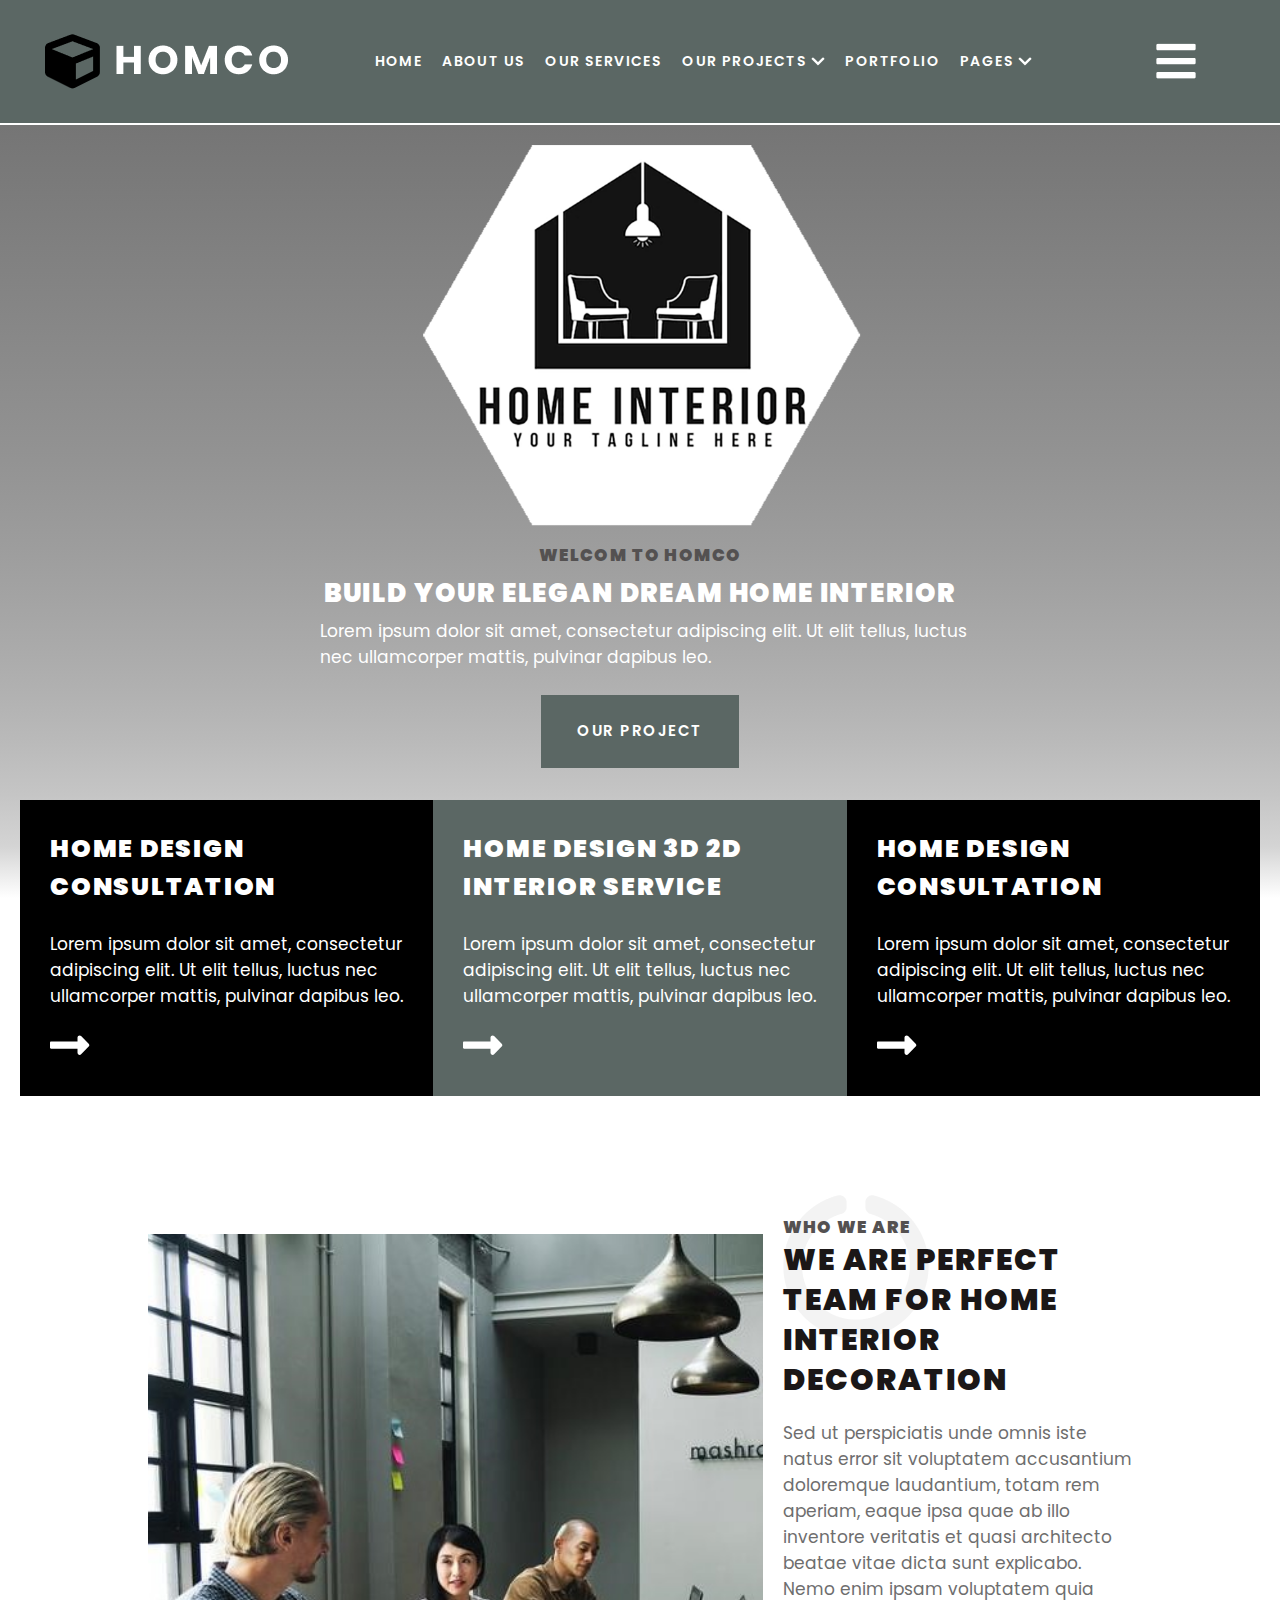
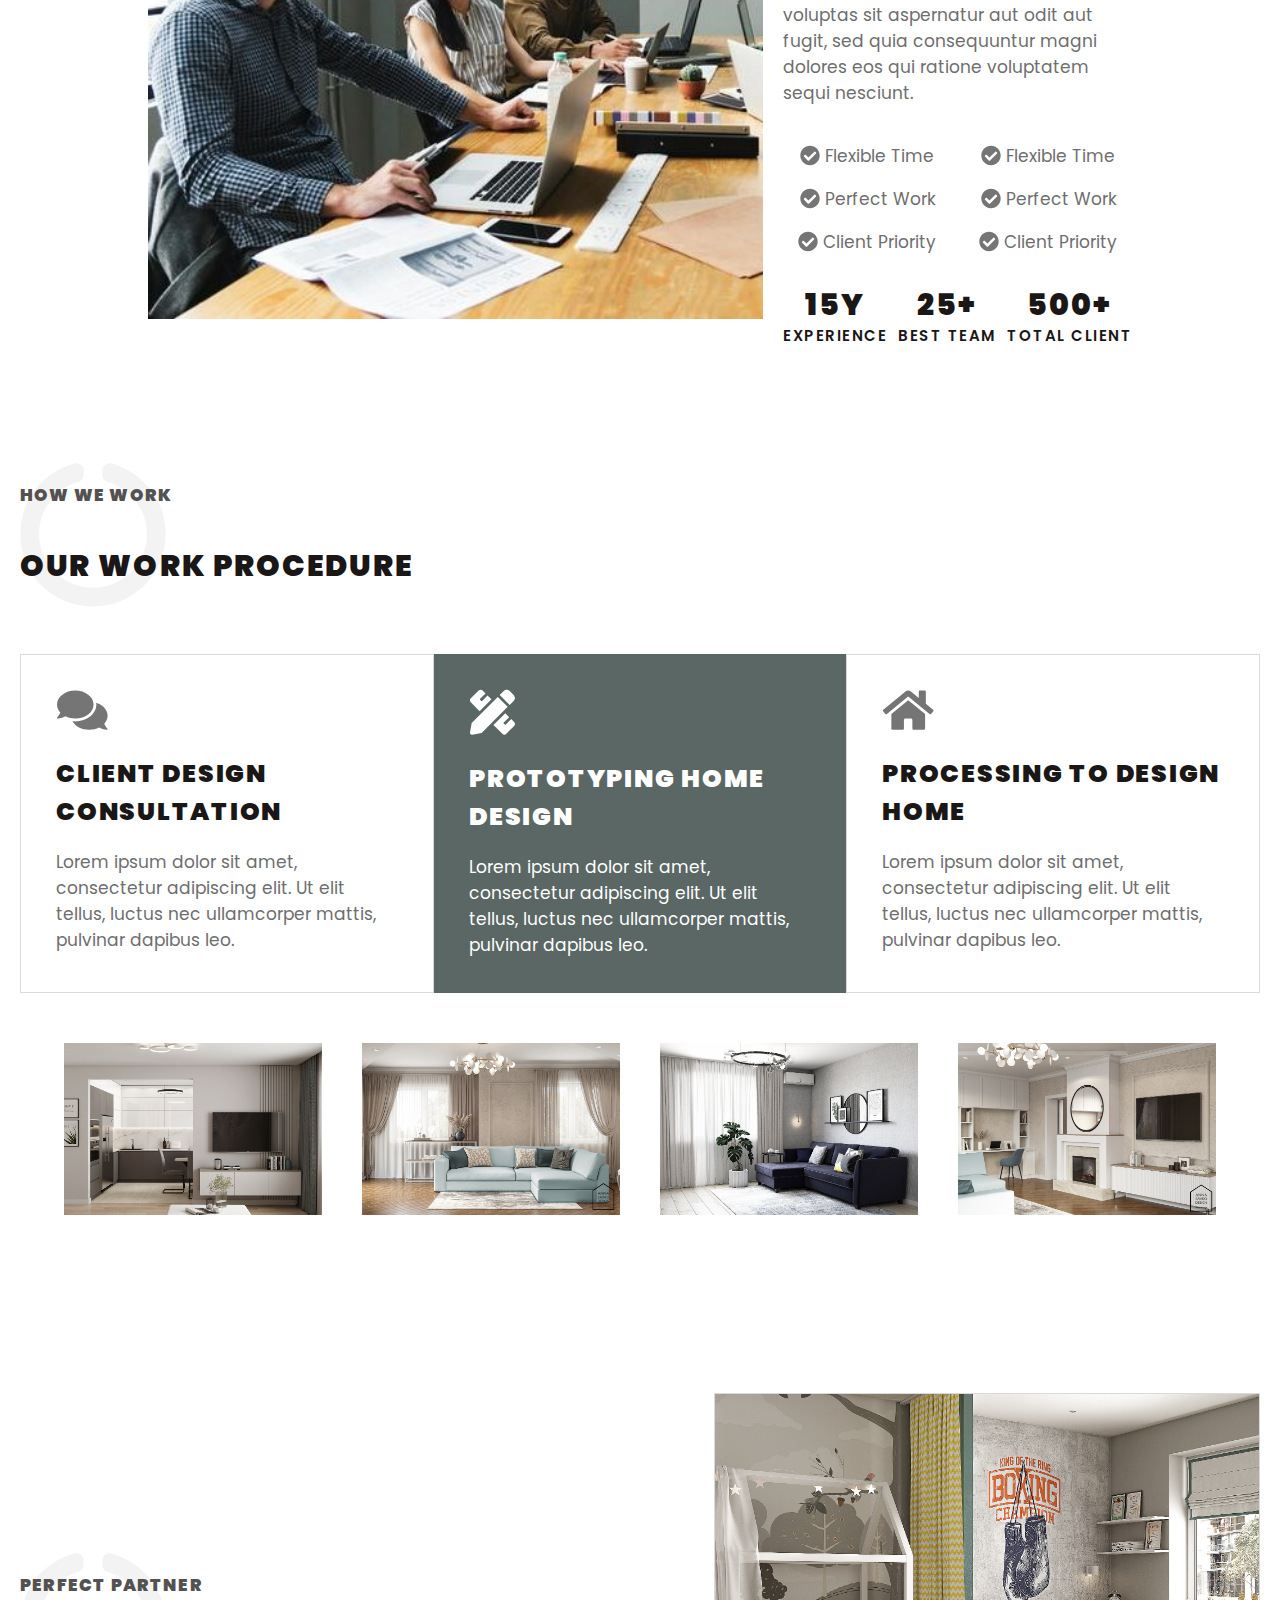
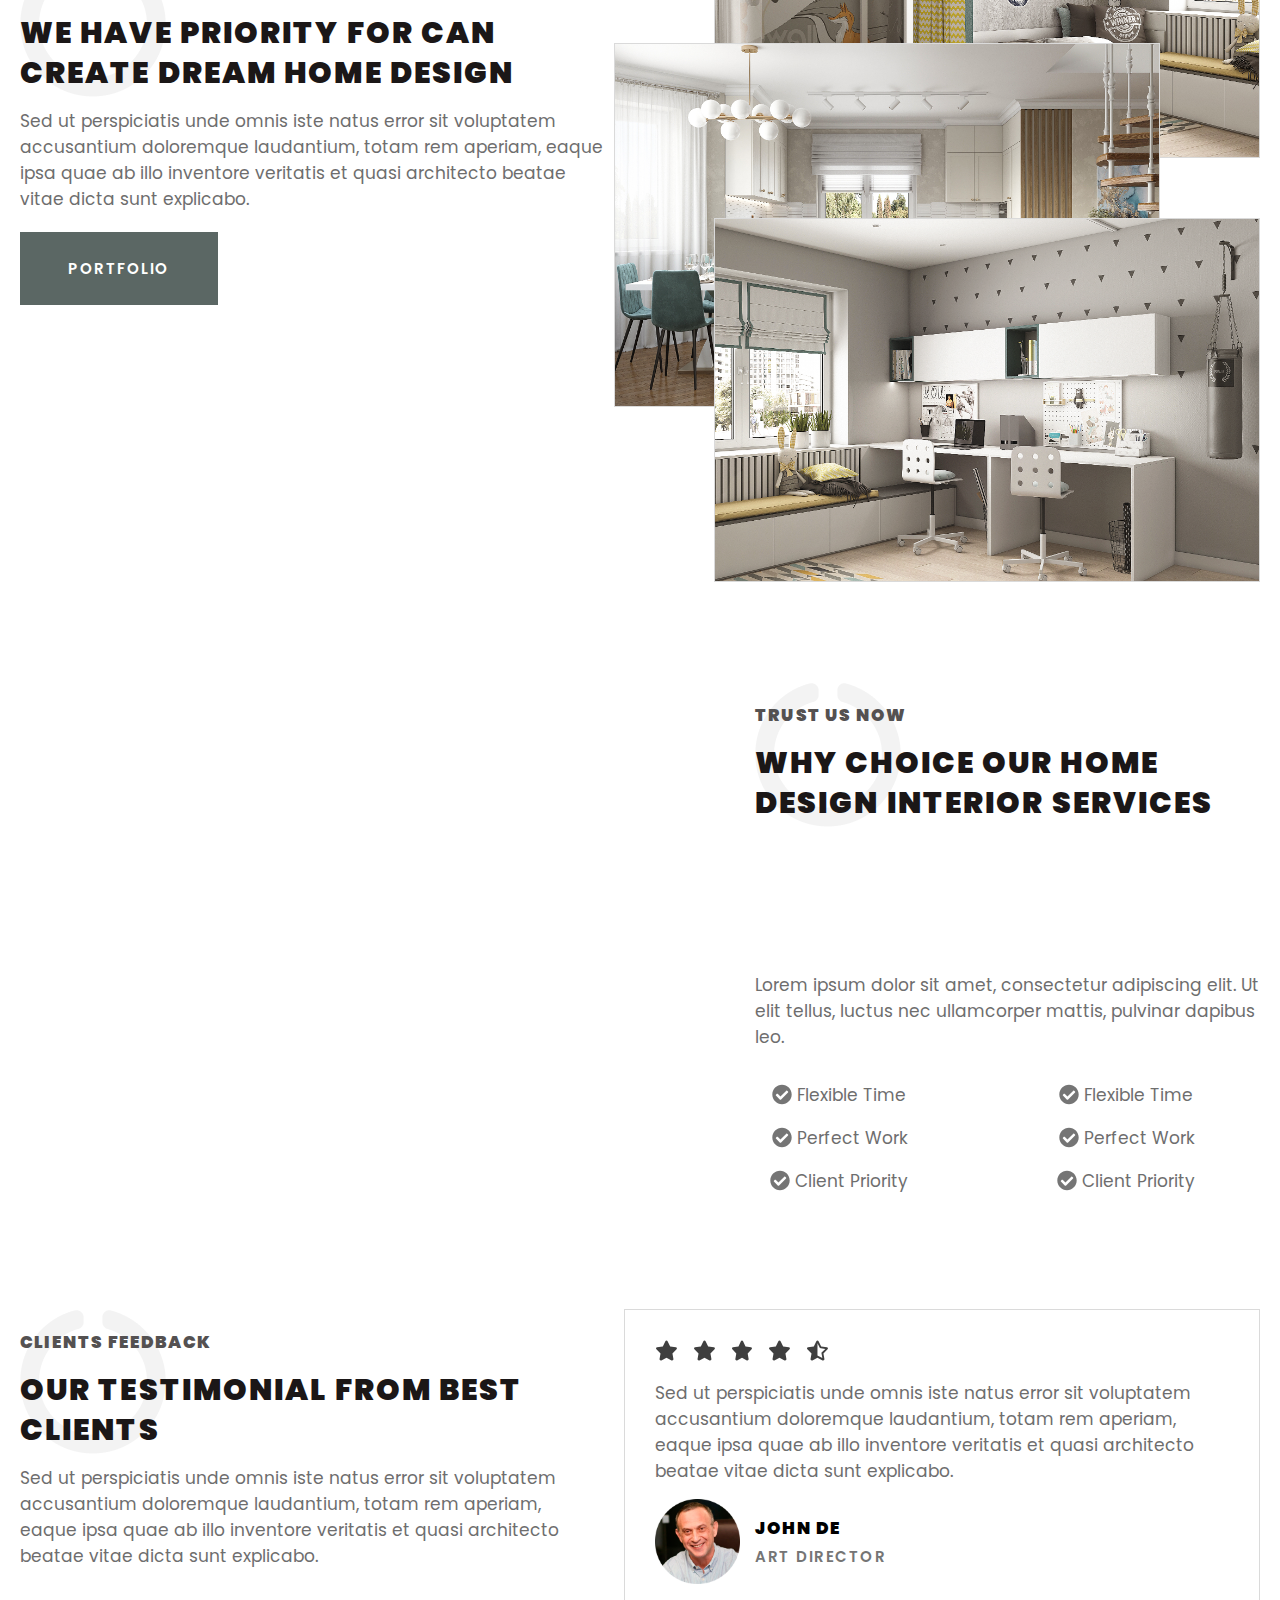
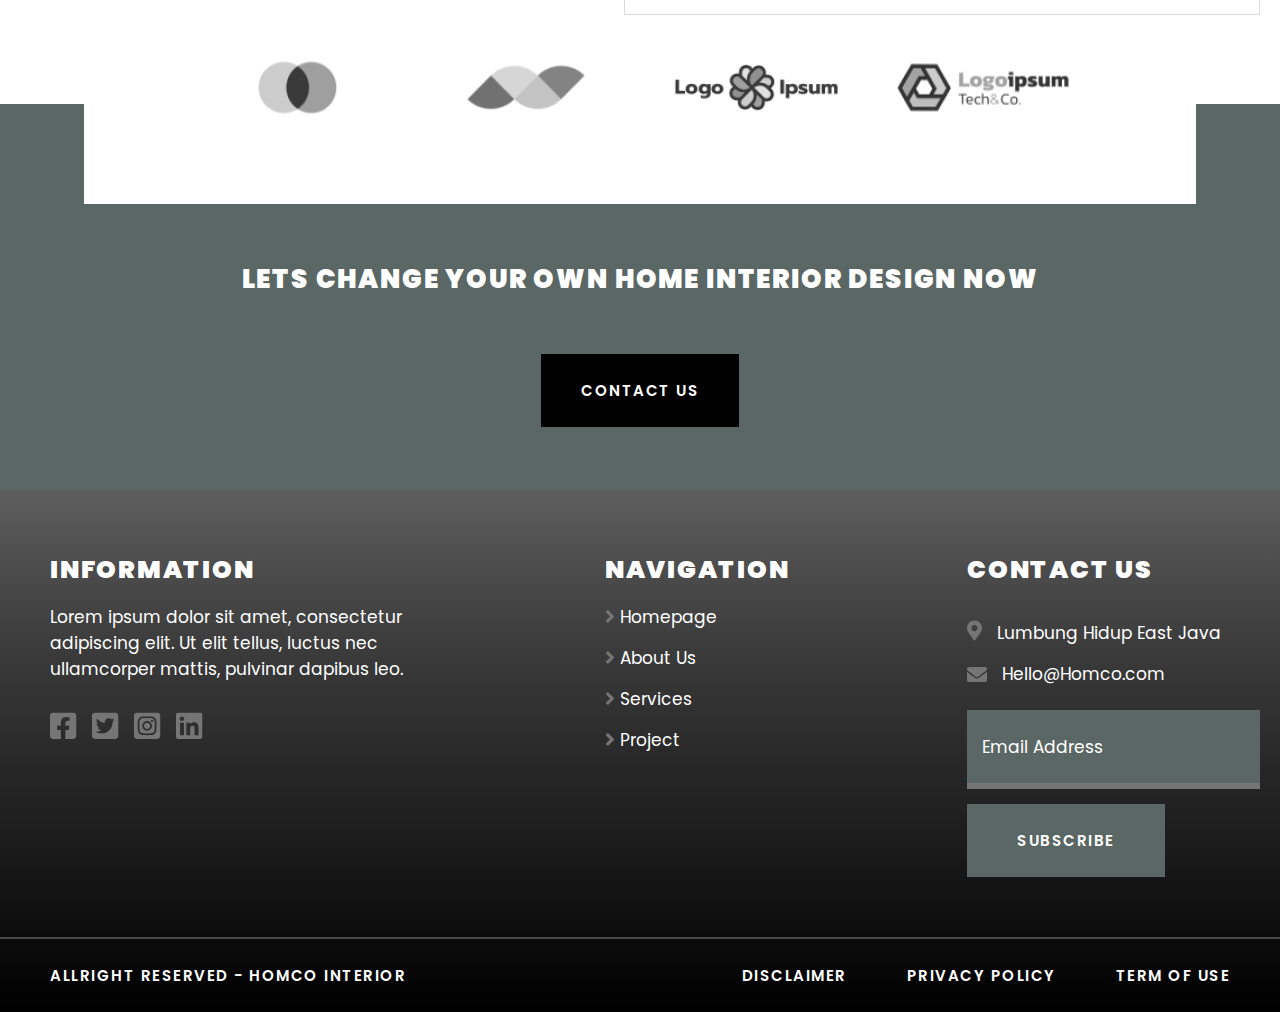
<file: index.html>
<!DOCTYPE html>
<html lang="en">
<head>
  <meta charset="UTF-8">
  <meta http-equiv="X-UA-Compatible" content="IE=edge">
  <meta name="viewport" content="width=device-width, initial-scale=1.0">
  <title>Homco interior</title>
  <link rel="stylesheet" href="./css/reset.css">
  <link rel="stylesheet" href="./css/styles.css">
  <link rel="stylesheet" href="./css/media.css">
  <link href="https://fonts.googleapis.com/css2?family=Poppins:wght@400;600;900&display=swap" rel="stylesheet">
  <link rel="stylesheet" href="https://cdn.jsdelivr.net/npm/swiper@8/swiper-bundle.min.css">
</head>

<body>

<div class="wrapper">

  <header>
    <div class="header-bar">
      <a href="./index.html" >
        <div class="logo-homco">
          <img src="./images/logo.png" alt="logo-homco">
        </div>
      </a>
      
        <div class="navigation-bar">
          <ul class="navigation">
            
            <li class="navigation__item">
              <a href="#" class="navigation__item-center">Home</a>
            </li>
              
              <li class="navigation__item">
                <a href="#" class="navigation__item-center">About us</a>
              </li>
                
                <li class="navigation__item">
                  <a href="#" class="navigation__item-center">Our services</a>
                </li>
           
                  <li class="navigation__item">
                    <a href="#" class="navigation__item-center">Our projects
                      <img src="./images/menu_item.png" alt="menu">
                    </a>
                  </li>
            
                    <li class="navigation__item">
                      <a href="portfolio.html" class="navigation__item-center">Portfolio</a>
                    </li>
            
                      <li class="navigation__item">
                        <a href="#" class="navigation__item-center">Pages
                          <img src="./images/menu_item.png" alt="menu">
                        </a>
                      </li>
          </ul>
        </div>
      
          <div class="offcanvas-menu">
              <a href="#">
                <img src="./images/offcanvas_menu.png" alt="Offcanvas Menu">
              </a>
            </div>
    </div>
    
    <div class="line"></div>
     
      <!-- <div class="video_background">
        <video width="1440" autoplay muted loop>
          <source src="../pexels-kindel-media-7578552.mp4" type="video/mp4">
        </video>
      </div> -->

      <div class="hero">
      <div class="hero_title">
        
        <div class="hero__text">
          <h6>Welcom to homco</h6>
            <h1>
                BUILD YOUR
                ELEGAN DREAM
                HOME INTERIOR
            </h1>
              <p class="hero__description">
                Lorem ipsum dolor sit amet, consectetur adipiscing elit. 
                Ut elit tellus, luctus nec ullamcorper mattis, pulvinar dapibus leo.
              </p>
                <button class="hero_btn">
                  <span class="hero_btn__text">Our Project</span>
                </button>
        </div>

          <div class="hero_image">
            <img src="./images/interior-logo-design-edit4.png" alt="">
          </div>

      
      </div>
    </div>

  </header>

  <main class="main-page">

    <section class="info">
      <div class="info-box">
        
        <div class="info-box__1">
          <div class="box-conntent">
            <h4>HOME DESIGN CONSULTATION</h4>
              <p class="info-box__text">
                Lorem ipsum dolor sit amet, consectetur adipiscing elit. 
                Ut elit tellus, luctus nec ullamcorper mattis, pulvinar dapibus leo.
              </p>
              <img src="./images/arr.svg" alt="">
          </div>
        </div>
          
          <div class="info-box__2">
            <div class="box-conntent">
              <h4>HOME DESIGN 3D 2D INTERIOR SERVICE</h4>
                <p class="info-box__text">
                  Lorem ipsum dolor sit amet, consectetur adipiscing elit. 
                  Ut elit tellus, luctus nec ullamcorper mattis, pulvinar dapibus leo.
                </p>
                <img src="./images/arr.svg" alt="">
            </div>
          </div>
            
            <div class="info-box__3">
              <div class="box-conntent">
                <h4>HOME DESIGN CONSULTATION</h4>
                  <p class="info-box__text">
                    Lorem ipsum dolor sit amet, consectetur adipiscing elit. 
                    Ut elit tellus, luctus nec ullamcorper mattis, pulvinar dapibus leo.
                  </p>
                  <img src="./images/arr.svg" alt="">
              </div>
            </div>
      </div>
    </section>

    <section class="about">
      <div class="about-block">
        
        <div class="about-block__picture">
          <img src="./images/design-team-foto2.jpg" alt="" class="about-block__img">
        </div>
          
          <div class="about-block__description">
            <div class="about-block__title">
              <h6>WHO WE ARE</h6>
                <h2>WE ARE PERFECT TEAM FOR HOME INTERIOR DECORATION</h2>
                  <p class="about-block__text">
                    Sed ut perspiciatis unde omnis iste natus error sit voluptatem 
                    accusantium doloremque laudantium, totam rem aperiam, eaque ipsa 
                    quae ab illo inventore veritatis et quasi architecto beatae vitae 
                    dicta sunt explicabo. Nemo enim ipsam voluptatem quia voluptas sit 
                    aspernatur aut odit aut fugit, sed quia consequuntur magni dolores 
                    eos qui ratione voluptatem sequi nesciunt.
                  </p>
                    
                    <div class="icon-list">
                      
                      <div class="icon-list__left">
                        
                        <ul>
                          <li class="icon-list__item">
                            <img src="./images/icon_list_about_block.svg" alt="" class="icon-list__item-center">
                            Flexible Time
                          </li>
                          <li class="icon-list__item">
                            <img src="./images/icon_list_about_block.svg" alt="" class="icon-list__item-center">
                            Perfect Work
                          </li>
                          <li class="icon-list__item">
                            <img src="./images/icon_list_about_block.svg" alt="" class="icon-list__item-center">
                            Client Priority
                          </li>
                        </ul>

                      </div>
                      
                      <div class="icon-list__left">

                        <ul>
                          <li class="icon-list__item">
                            <img src="./images/icon_list_about_block.svg" alt="" class="icon-list__item-center">
                            Flexible Time
                          </li>
                          <li class="icon-list__item">
                            <img src="./images/icon_list_about_block.svg" alt="" class="icon-list__item-center">
                            Perfect Work
                          </li>
                          <li class="icon-list__item">
                            <img src="./images/icon_list_about_block.svg" alt="" class="icon-list__item-center">
                            Client Priority
                          </li>
                        </ul>

                      </div>
                    </div>

                    <div class="counter-number">
                      
                      <div>
                        <h2>15Y</h2>
                        <p class="counter-number__text">Experience</p>
                      </div>

                      <div>
                        <h2>25+</h2>
                        <p class="counter-number__text">Best Team</p>
                      </div>

                      <div>
                        <h2>500+</h2>
                        <p class="counter-number__text">Total Client</p>
                      </div>

                    </div>
            </div>
          </div>
      </div>

    </section>

    <section class="work-procedure">
      
      <div class="work-procedure__titlebox">
        <h6>How We Work</h6>
        <h2>OUR WORK PROCEDURE</h2>
      </div>
      
      <div class="work-procedure__infobox">
        
        <div class="work-procedure__infobox1">
          <img src="./images/procedure_box_ico1.svg" alt="">
            <p class="work-procedure-infobox__title1">CLIENT DESIGN CONSULTATION</p>
              <p class="work-procedure-infobox__text">
                Lorem ipsum dolor sit amet, consectetur adipiscing elit. 
                Ut elit tellus, luctus nec ullamcorper mattis, pulvinar dapibus leo.
              </p>
        </div>

          <div class="work-procedure__infobox2">
            <img src="./images/procedure_box_ico2.svg" alt="">
              <p class="work-procedure-infobox__title2">PROTOTYPING HOME DESIGN</p>
                <p class="work-procedure-infobox__text">
                  Lorem ipsum dolor sit amet, consectetur adipiscing elit. 
                  Ut elit tellus, luctus nec ullamcorper mattis, pulvinar dapibus leo.
              </p>
          </div>

            <div class="work-procedure__infobox1">
              <img src="./images/procedure_box_ico3.svg" alt="">
                <p class="work-procedure-infobox__title1">PROCESSING TO DESIGN HOME</p>
                  <p class="work-procedure-infobox__text">
                    Lorem ipsum dolor sit amet, consectetur adipiscing elit. 
                    Ut elit tellus, luctus nec ullamcorper mattis, pulvinar dapibus leo.
                </p>
            </div>
      </div>
    </section>

    <section class="carouser-images swiper">
      
      <div class="carouser-images__box swiper-wrapper">
        
        <div class="swiper-slide">
          <img src="./images/pic_hor_001.jpg" alt="" class="carouser-images__1">
        </div>
          
          <div class="swiper-slide">
            <img src="./images/pic_hor_002.jpg" alt="" class="carouser-images__2">
          </div>
            
            <div class="swiper-slide">
              <img src="./images/pic_hor_003.jpg" alt="" class="carouser-images__3">
            </div>
              
              <div class="swiper-slide">
                <img src="./images/pic_hor_004.jpg" alt="" class="carouser-images__4">
              </div>
                
              <div class="swiper-slide">
                  <img src="./images/pic_hor_005.jpg" alt="" class="carouser-images__5">
                </div>
      </div>
      
    </section>

    <section class="portfolio">
      <div class="portfolio-box">
        
        <div class="portfolio-box__description">
          <div class="portfolio-box__description-title">
            <h6>Perfect Partner</h6>
            <h2>WE HAVE PRIORITY FOR CAN CREATE DREAM HOME DESIGN</h2>
            
            <p class="portfolio-box__description-text">
              Sed ut perspiciatis unde omnis iste natus error sit voluptatem accusantium
              doloremque laudantium, totam rem aperiam, eaque ipsa quae ab illo inventore
              veritatis et quasi architecto beatae vitae dicta sunt explicabo.
            </p>
          
          </div>
            
              <button class="portfolio_btn">
                <span class="hero_btn__text">Portfolio</span>
              </button>
        </div>
        
        <div class="portfolio-box__pictures">
          <img src="./images/pic_hor_007.jpg" alt="" class="portfolio-box__back-pictures">
          <img src="./images/pic_hor_010.jpg" alt="" class="portfolio-box__central-pictures">
          <img src="./images/pic_hor_006.jpg" alt="" class="portfolio-box__front-pictures">
        </div>

      </div>
    </section>

    <section class="choise">
      <div class="choise-box">
        
        <div class="choise-box__video">
          <iframe 
            width="705" 
            height="480" 
            src="https://www.youtube.com/embed/rK_IM8LhL_4" 
            title="YouTube video player" 
            frameborder="0" 
            allow="accelerometer; autoplay; clipboard-write; encrypted-media; gyroscope; picture-in-picture" 
            allowfullscreen>
          </iframe>
        </div>
          
          <div class="choise-box__discription">
            <div class="choise-box__discription-title">
              <h6>Trust Us Now</h6>
              <h2>WHY CHOICE OUR HOME DESIGN INTERIOR SERVICES</h2>
            
            </div>
              <p class="choise-box__discription-text">
                Lorem ipsum dolor sit amet, consectetur adipiscing elit.
                Ut elit tellus, luctus nec ullamcorper mattis, pulvinar dapibus leo.
              </p>
              <div class="icon-list">
                      
                <div class="icon-list__left">
                  
                  <ul>
                    <li class="icon-list__item">
                      <img src="./images/icon_list_about_block.svg" alt="" class="icon-list__item-center">
                      Flexible Time
                    </li>
                    <li class="icon-list__item">
                      <img src="./images/icon_list_about_block.svg" alt="" class="icon-list__item-center">
                      Perfect Work
                    </li>
                    <li class="icon-list__item">
                      <img src="./images/icon_list_about_block.svg" alt="" class="icon-list__item-center">
                      Client Priority
                    </li>
                  </ul>

                </div>
                
                <div class="icon-list__left">

                  <ul>
                    <li class="icon-list__item">
                      <img src="./images/icon_list_about_block.svg" alt="" class="icon-list__item-center">
                      Flexible Time
                    </li>
                    <li class="icon-list__item">
                      <img src="./images/icon_list_about_block.svg" alt="" class="icon-list__item-center">
                      Perfect Work
                    </li>
                    <li class="icon-list__item">
                      <img src="./images/icon_list_about_block.svg" alt="" class="icon-list__item-center">
                      Client Priority
                    </li>
                  </ul>

                </div>
              </div>
              
          </div>

      </div>

    </section>

    <section class="feedback">
      <div class="feedback-box">
        
        <div class="feedback-box__description">
          <h6>Clients Feedback</h6>
          <h2>OUR TESTIMONIAL FROM BEST CLIENTS</h2>
          <p class="user-feedback__text">
            Sed ut perspiciatis unde omnis iste natus error sit voluptatem accusantium
            doloremque laudantium, totam rem aperiam, eaque ipsa quae ab illo inventore
            veritatis et quasi architecto beatae vitae dicta sunt explicabo.
          </p>
        </div>

        <div class="feedback-box__user-feedback">
          
          <div class="user-feedback__star">
            <ul class="user-feedback__star-img">
              <li>
                <img src="./images/feedback_star1.svg" alt="">
              </li>
              <li>
                <img src="./images/feedback_star1.svg" alt="">
              </li>
              <li>
                <img src="./images/feedback_star1.svg" alt="">
              </li>
              <li>
                <img src="./images/feedback_star1.svg" alt="">
              </li>
              <li>
                <img src="./images/feedback_star2.svg" alt="">
              </li>
            </ul>
          </div>
            
          <p class="user-feedback__text">
              Sed ut perspiciatis unde omnis iste natus error sit voluptatem accusantium
              doloremque laudantium, totam rem aperiam, eaque ipsa quae ab illo inventore
              veritatis et quasi architecto beatae vitae dicta sunt explicabo.
            </p>
            
            <div class="user-feedback__foto-and-name">
              <img src="./images/arkadiy_dobkin_art_dir.png" alt="" class="user-feedback__ava">
                <div class="user-feedback__name">
                  <h6 class="h6-black">John De</h6>
                  <p class="user-feedback__name-descrition">Art Director</p>
                </div>
            </div>
        </div>

      </div>
    </section>

  </main>

  <footer>
    
    <div class="footer-box">
      
      <div class="footer-box__logo">
        <div class="footer-box__logo-block">
          <img src="./images/partner-logo1.png" alt="">
          <img src="./images/partner-logo2.png" alt="">
          <img src="./images/partner-logo3.png" alt="">
          <img src="./images/partner-logo4.png" alt="">
        </div>
      </div>

        <div class="footer-box__contact">
          <h1>LETS CHANGE YOUR OWN HOME INTERIOR DESIGN NOW</h1>
          <button class="footer-box_btn">
            <p class="hero_btn__text">
              Contact Us
            </p>
          </button>
        </div>
          
          <div class="footer-box__menu">
            
            <div class="footer-box__menu-info">
              
              <div class="footer-box__menu-info-information">
                
                <h4>Information</h4>
                  
                  <p class="footer-box__menu-info-text">
                    Lorem ipsum dolor sit amet, consectetur adipiscing elit. 
                    Ut elit tellus, luctus nec ullamcorper mattis, pulvinar dapibus leo.
                  </p>
                    
                    <div class="footer-box__menu-info-social-icon">
                      <ul class="footer-box__social-icon">
                        
                        <li>
                          <a href="#">
                            <img src="./images/footer_social_ico_facebook.svg" alt="">
                          </a>
                        </li>

                          <li>
                            <a href="#">
                              <img src="./images/footer_social_ico_twitter.svg" alt="">
                            </a>
                          </li>
                            
                            <li>
                              <a href="#">
                                <img src="./images/footer_social_ico_instagram.svg" alt="">
                              </a>
                            </li>
                              
                              <li>
                                <a href="#">
                                  <img src="./images/footer_social_ico_linkid.svg" alt="">
                                </a>
                                </li>
                      </ul>
                    </div>
              </div>
            
              
              <div class="footer-box__menu-navi">
                <h4>Navigation</h4>
                
                <ul class="footer-box__menu-navi-text">
                  
                  <li>
                    <a href="#">
                      <img src="./images/arr-right-gray.svg" alt="">
                      Homepage
                    </a>
                  </li>
                    
                    <li>
                      <a href="#">
                        <img src="./images/arr-right-gray.svg" alt="">
                        About Us
                      </a>
                    </li>

                      <li>
                        <a href="#">
                          <img src="./images/arr-right-gray.svg" alt="">
                          Services
                        </a>
                      </li>

                        <li>
                          <a href="#">
                            <img src="./images/arr-right-gray.svg" alt="">
                            Project
                          </a>
                        </li>
                </ul>
              </div>

                <div class="footer-box__menu-contact">
                  <h4>Contact Us</h4>
                    
                    <div class="footer-box__menu-contact-addres">
                      <a href="#">
                        <img src="./images/addres.svg" alt="">
                      </a>
                        <a href="">
                          <p class="footer-box__menu-contact-text">
                            Lumbung Hidup East Java
                          </p>
                        </a>
                    </div>

                      <div class="footer-box__menu-contact-email">
                        <a href="mailto:Hello@Homco.com">
                          <img src="./images/email.svg" alt="">
                        </a>
                          <a href="mailto:Hello@Homco.com">
                            <p class="footer-box__menu-contact-text">
                              Hello@Homco.com
                            </p>
                          </a>
                      </div>

                        <div class="footer-box__menu-contact-subcribe">

                              
                          <div>
                            <form action="" method="post">
                              <input 
                                type="email" 
                                size="30"
                                class="color-input footer-box__menu-contact-text"
                                placeholder="Email Address"
                              >
                            </form>
                              <div class="footer-box__menu-contact-subcribe-line"></div>
                            </div>

                            <button class="footer-box__menu-contact-subcribe-btn">
                              <p class="hero_btn__text">
                                Subscribe
                              </p>
                            </button>
                        </div>
                </div>
          </div>

            <div class="footer-line"></div>

            <div class="footer-box__site-policy">

                <div>
                  <p class="footer-box__site-policy-text">Allright Reserved - Homco Interior</p>
                </div>
                
                <div class="footer-box__site-policy-policy">
                  <p class="footer-box__site-policy-text">DIsclaimer</p>
                  <p class="footer-box__site-policy-text">Privacy Policy</p>
                  <p class="footer-box__site-policy-text">Term Of Use</p>
                </div>

            </div>
    </div>

  </footer>

</div>

<div class="wrapper-mobile">
  
  <header class="header-mobile">
    <div class="header-bar">
      <a href="./index.html" >
        <div class="logo-homco">
          <img src="./images/logo.png" alt="logo-homco">
        </div>
      </a>

      <div class="navigation-bar">
        <ul class="navigation">
          <li class="navigation__item">
            <a href="#" class="navigation__item-center">Our projects
              <img src="./images/menu_item.png" alt="menu">
            </a>
          </li>
            <li class="navigation__item">
              <a href="#" class="navigation__item-center">Pages
                <img src="./images/menu_item.png" alt="menu">
              </a>
            </li>
        </ul>
      </div>

      <div class="offcanvas-menu">
        <a href="#">
          <img src="./images/offcanvas_menu.png" alt="Offcanvas Menu">
        </a>
      </div>

    </div>

    <div class="line"></div>

    <div class="header-mobile-hero">

      <div class="hero_image">
        <img src="./images/interior-logo-design-edit4.png" alt="">
      </div>

      <div class="hero_title">
      
        <div class="hero__text">
          
          <h6>Welcom to homco</h6>
          
            <button class="hero_btn">
              <span class="hero_btn__text">Our Project</span>
            </button>
        </div>
      </div>

    </div>

  </header>
  
  <main class="main-mobile">

    <section class="info-mobile">

      <div class="info-box-mobile">
        
        <div class="info-box__1">
          <div class="box-conntent">
            <h4>HOME DESIGN CONSULTATION</h4>
              <p class="info-box__text">
                Lorem ipsum dolor sit amet, consectetur adipiscing elit. 
                Ut elit tellus, luctus nec ullamcorper mattis, pulvinar dapibus leo.
              </p>
              
          </div>
        </div>
          
          <div class="info-box__2">
            <div class="box-conntent">
              <h4>HOME DESIGN 3D 2D INTERIOR SERVICE</h4>
                <p class="info-box__text">
                  Lorem ipsum dolor sit amet, consectetur adipiscing elit. 
                  Ut elit tellus, luctus nec ullamcorper mattis, pulvinar dapibus leo.
                </p>
                
            </div>
          </div>
            
            <div class="info-box__3">
              <div class="box-conntent">
                <h4>HOME DESIGN CONSULTATION</h4>
                  <p class="info-box__text">
                    Lorem ipsum dolor sit amet, consectetur adipiscing elit. 
                    Ut elit tellus, luctus nec ullamcorper mattis, pulvinar dapibus leo.
                  </p>
                  
              </div>
            </div>
      </div>


    </section>

    <section class="about-mobile">

      <div class="about-block">
        
        <div class="about-block__picture">
          <img src="./images/design-team-foto1.jpg" alt="" class="about-block-mobile__img">
        </div>
          
          <div class="about-block__description">
            <div class="about-block-mobile__title">
              <h6>WHO WE ARE</h6>
                <h2>WE ARE PERFECT TEAM FOR HOME INTERIOR DECORATION</h2>
            </div>
                  <p class="about-block__text">
                    Sed ut perspiciatis unde omnis iste natus error sit voluptatem 
                    accusantium doloremque laudantium, totam rem aperiam, eaque ipsa 
                    quae ab illo inventore veritatis et quasi architecto beatae vitae 
                    dicta sunt explicabo. Nemo enim ipsam voluptatem quia voluptas sit 
                    aspernatur aut odit aut fugit, sed quia consequuntur magni dolores 
                    eos qui ratione voluptatem sequi nesciunt.
                  </p>
                    
                    <div class="counter-number">
                      
                      <div>
                        <h2>15Y</h2>
                        <p class="counter-number__text">Experience</p>
                      </div>

                      <div>
                        <h2>25+</h2>
                        <p class="counter-number__text">Best Team</p>
                      </div>

                      <div>
                        <h2>500+</h2>
                        <p class="counter-number__text">Total Client</p>
                      </div>

                    </div>
            
          </div>
      </div>


    </section>

    <section class="work-procedure-mobile">

      <div class="work-procedure__titlebox">
        <h6>How We Work</h6>
        <h2>OUR WORK PROCEDURE</h2>
      </div>
      
      <div class="work-procedure__infobox">
        
        <div class="work-procedure__infobox1">
          <img src="./images/procedure_box_ico1.svg" alt="">
            <p class="work-procedure-infobox__title1">CLIENT DESIGN CONSULTATION</p>
              <p class="work-procedure-infobox__text">
                Lorem ipsum dolor sit amet, consectetur adipiscing elit. 
                Ut elit tellus, luctus nec ullamcorper mattis, pulvinar dapibus leo.
              </p>
        </div>

          <div class="work-procedure__infobox2">
            <img src="./images/procedure_box_ico2.svg" alt="">
              <p class="work-procedure-infobox__title2">PROTOTYPING HOME DESIGN</p>
                <p class="work-procedure-infobox__text">
                  Lorem ipsum dolor sit amet, consectetur adipiscing elit. 
                  Ut elit tellus, luctus nec ullamcorper mattis, pulvinar dapibus leo.
              </p>
          </div>

            <div class="work-procedure__infobox1">
              <img src="./images/procedure_box_ico3.svg" alt="">
                <p class="work-procedure-infobox__title1">PROCESSING TO DESIGN HOME</p>
                  <p class="work-procedure-infobox__text">
                    Lorem ipsum dolor sit amet, consectetur adipiscing elit. 
                    Ut elit tellus, luctus nec ullamcorper mattis, pulvinar dapibus leo.
                </p>
            </div>
      </div>

    </section>

    <section class="carousel-img-mobile swiper">

      <div class="carouser-images__box swiper-wrapper">
        
        <div class="swiper-slide">
          <img src="./images/pic_vert_002.jpg" alt="" class="carouser-images__1">
        </div>
          
          <div class="swiper-slide">
            <img src="./images/pic_vert_004.jpg" alt="" class="carouser-images__2">
          </div>
            
            <div class="swiper-slide">
              <img src="./images/pic_vert_003.jpg" alt="" class="carouser-images__3">
            </div>
              
              <div class="swiper-slide">
                <img src="./images/pic_vert_009.jpg" alt="" class="carouser-images__4">
              </div>
                
              <div class="swiper-slide">
                  <img src="./images/pic_vert_005.jpg" alt="" class="carouser-images__5">
                </div>
      </div>

    </section>

    <section class="portfolio-mobile">

      <div class="portfolio-box">
        
        <div class="portfolio-box__description">
          <div class="portfolio-box__description-title">
            <h6>Perfect Partner</h6>
            <h2>WE HAVE PRIORITY FOR CAN CREATE DREAM HOME DESIGN</h2>
          </div>
            <p class="portfolio-box__description-text">
              Sed ut perspiciatis unde omnis iste natus error sit voluptatem accusantium
              doloremque laudantium, totam rem aperiam, eaque ipsa quae ab illo inventore
              veritatis et quasi architecto beatae vitae dicta sunt explicabo.
            </p>
              <button class="hero_btn">
                <span class="hero_btn__text">Portfolio</span>
              </button>
        </div>
        
        <div class="portfolio-box__pictures">
          <img src="./images/pic_hor_007.jpg" alt="" class="portfolio-box__back-pictures">
          <img src="./images/pic_hor_010.jpg" alt="" class="portfolio-box__central-pictures">
          <img src="./images/pic_hor_006.jpg" alt="" class="portfolio-box__front-pictures">
        </div>

      </div>

    </section>

    <section class="choise-mobile">

        <div class="choise-box">
          
          <div class="choise-box__video">
            <iframe 
              width="705" 
              height="480" 
              src="https://www.youtube.com/embed/rK_IM8LhL_4" 
              title="YouTube video player" 
              frameborder="0" 
              allow="accelerometer; autoplay; clipboard-write; encrypted-media; gyroscope; picture-in-picture" 
              allowfullscreen>
            </iframe>
          </div>
            
            <div class="choise-box__discription">
              
              <div class="choise-box__discription-title">
                
                <h6>Trust Us Now</h6>
                <h2>WHY CHOICE OUR HOME DESIGN INTERIOR SERVICES</h2>
                <p class="choise-box__discription-text">
                  Lorem ipsum dolor sit amet, consectetur adipiscing elit.
                  Ut elit tellus, luctus nec ullamcorper mattis, pulvinar dapibus leo.
                </p>
              
              </div>

            </div>
  
        </div>
    </section>

    <section class="feedback-mobile">
      <div class="feedback-box">
        
        <div class="feedback-box__description">
          <h6>Clients Feedback</h6>
          <h2>OUR TESTIMONIAL FROM BEST CLIENTS</h2>
          <p class="user-feedback__text">
            Sed ut perspiciatis unde omnis iste natus error sit voluptatem accusantium
            doloremque laudantium, totam rem aperiam, eaque ipsa quae ab illo inventore
            veritatis et quasi architecto beatae vitae dicta sunt explicabo.
          </p>
        </div>

        <div class="feedback-box__user-feedback">
          
          <div class="user-feedback__star">
            <ul class="user-feedback__star-img">
              <li>
                <img src="./images/feedback_star1.svg" alt="">
              </li>
              <li>
                <img src="./images/feedback_star1.svg" alt="">
              </li>
              <li>
                <img src="./images/feedback_star1.svg" alt="">
              </li>
              <li>
                <img src="./images/feedback_star1.svg" alt="">
              </li>
              <li>
                <img src="./images/feedback_star2.svg" alt="">
              </li>
            </ul>
          </div>
            
          <p class="user-feedback__text">
              Sed ut perspiciatis unde omnis iste natus error sit voluptatem accusantium
              doloremque laudantium, totam rem aperiam, eaque ipsa quae ab illo inventore
              veritatis et quasi architecto beatae vitae dicta sunt explicabo.
            </p>
            
            <div class="user-feedback__foto-and-name">
              <img src="./images/arkadiy_dobkin_art_dir.png" alt="" class="user-feedback__ava">
                <div class="user-feedback__name">
                  <h6 class="h6-black">John De</h6>
                  <p class="user-feedback__name-descrition">Art Director</p>
                </div>
            </div>
        </div>

      </div>
    </section>

  </main>

  <footer class="footer-mobile">
    <div class="footer-box__menu">
            
      <div class="footer-box__menu-info">
        
        <div class="footer-box__menu-contact">
          <h4>Contact Us</h4>
            
            <div class="footer-box__menu-contact-addres">
              <a href="#">
                <img src="./images/addres.svg" alt="">
              </a>
                <a href="">
                  <p class="footer-box__menu-contact-text">
                    Lumbung Hidup East Java
                  </p>
                </a>
            </div>

              <div class="footer-box__menu-contact-email">
                <a href="mailto:Hello@Homco.com">
                  <img src="./images/email.svg" alt="">
                </a>
                  <a href="mailto:Hello@Homco.com">
                    <p class="footer-box__menu-contact-text">
                      Hello@Homco.com
                    </p>
                  </a>
              </div>

                <div class="footer-box__menu-contact-subcribe">

                      
                  <div>
                    <form action="" method="post">
                      <input 
                        type="email" 
                        size="30"
                        class="color-input footer-box__menu-contact-text"
                        placeholder="Email Address"
                      >
                    </form>
                      <div class="footer-box__menu-contact-subcribe-line"></div>
                    </div>

                    <button class="footer-box__menu-contact-subcribe-btn">
                      <p class="hero_btn__text">
                        Subscribe
                      </p>
                    </button>
                </div>
        </div>

        <div class="footer-box__menu-navi">
          <h4>Navigation</h4>
          
          <ul class="footer-box__menu-navi-text">
            
            <li>
              <a href="#">
                <img src="./images/arr-right-gray.svg" alt="">
                Homepage
              </a>
            </li>
              
              <li>
                <a href="#">
                  <img src="./images/arr-right-gray.svg" alt="">
                  About Us
                </a>
              </li>

                <li>
                  <a href="#">
                    <img src="./images/arr-right-gray.svg" alt="">
                    Services
                  </a>
                </li>

                  <li>
                    <a href="#">
                      <img src="./images/arr-right-gray.svg" alt="">
                      Project
                    </a>
                  </li>
          </ul>
        </div>

        <div class="footer-box__menu-info-social-icon">
          <ul class="footer-box__social-icon">
            
            <li>
              <a href="#">
                <img src="./images/footer_social_ico_facebook.svg" alt="">
              </a>
            </li>

              <li>
                <a href="#">
                  <img src="./images/footer_social_ico_twitter.svg" alt="">
                </a>
              </li>
                
                <li>
                  <a href="#">
                    <img src="./images/footer_social_ico_instagram.svg" alt="">
                  </a>
                </li>
                  
                  <li>
                    <a href="#">
                      <img src="./images/footer_social_ico_linkid.svg" alt="">
                    </a>
                    </li>
          </ul>
        </div>

    </div>

      <div class="footer-line"></div>

      <div class="footer-box__site-policy">

          <div>
            <p class="footer-box__site-policy-text">Allright Reserved - Homco Interior</p>
          </div>
          
          <div class="footer-box__site-policy-policy">
            <p class="footer-box__site-policy-text">DIsclaimer</p>
            <p class="footer-box__site-policy-text">Privacy Policy</p>
            <p class="footer-box__site-policy-text">Term Of Use</p>
          </div>

      </div>
  </footer>

</div>


<script src="https://cdn.jsdelivr.net/npm/swiper@8/swiper-bundle.min.js"></script>
  
<script>
  
   const swiper = new Swiper('.swiper', {
  // Optional parameters
  slidesPerView: 5,
  spaceBetween: 10,
  direction: 'horizontal',
  loop: true,

  autoplay: {
   delay: 2000,
  },

  // If we need pagination
  pagination: {
    el: '.swiper-pagination',
  },

  // Navigation arrows
  navigation: {
    nextEl: '.swiper-button-next',
    prevEl: '.swiper-button-prev',
  },

  breakpoints: {
    // when window width is >= 320px
    320: {
      slidesPerView: 2,
      spaceBetween: 10
    },
    // when window width is >= 480px
    480: {
      slidesPerView: 2,
      spaceBetween: 30
    },
    // when window width is >= 640px
    1024: {
      slidesPerView: 4,
      spaceBetween: 40
    }

  },

  // And if we need scrollbar
  scrollbar: {
    el: '.swiper-scrollbar',
  },
});


// // например, проверим, соответствует ли указанный медиа-запрос (screen and (max-width: 543px)) устройству
// // результат проверки можно получить с помощью свойства matches (true или false)
// if (window.matchMedia('screen and (max-width: 543px)').matches) {
//   // ... действия, если устройство отвечает медиа-запросу
// } else {
//   // ... действия, если устройство не соответствует значениям медиа-запроса
// }



</script>

</body>
</html>
</file>
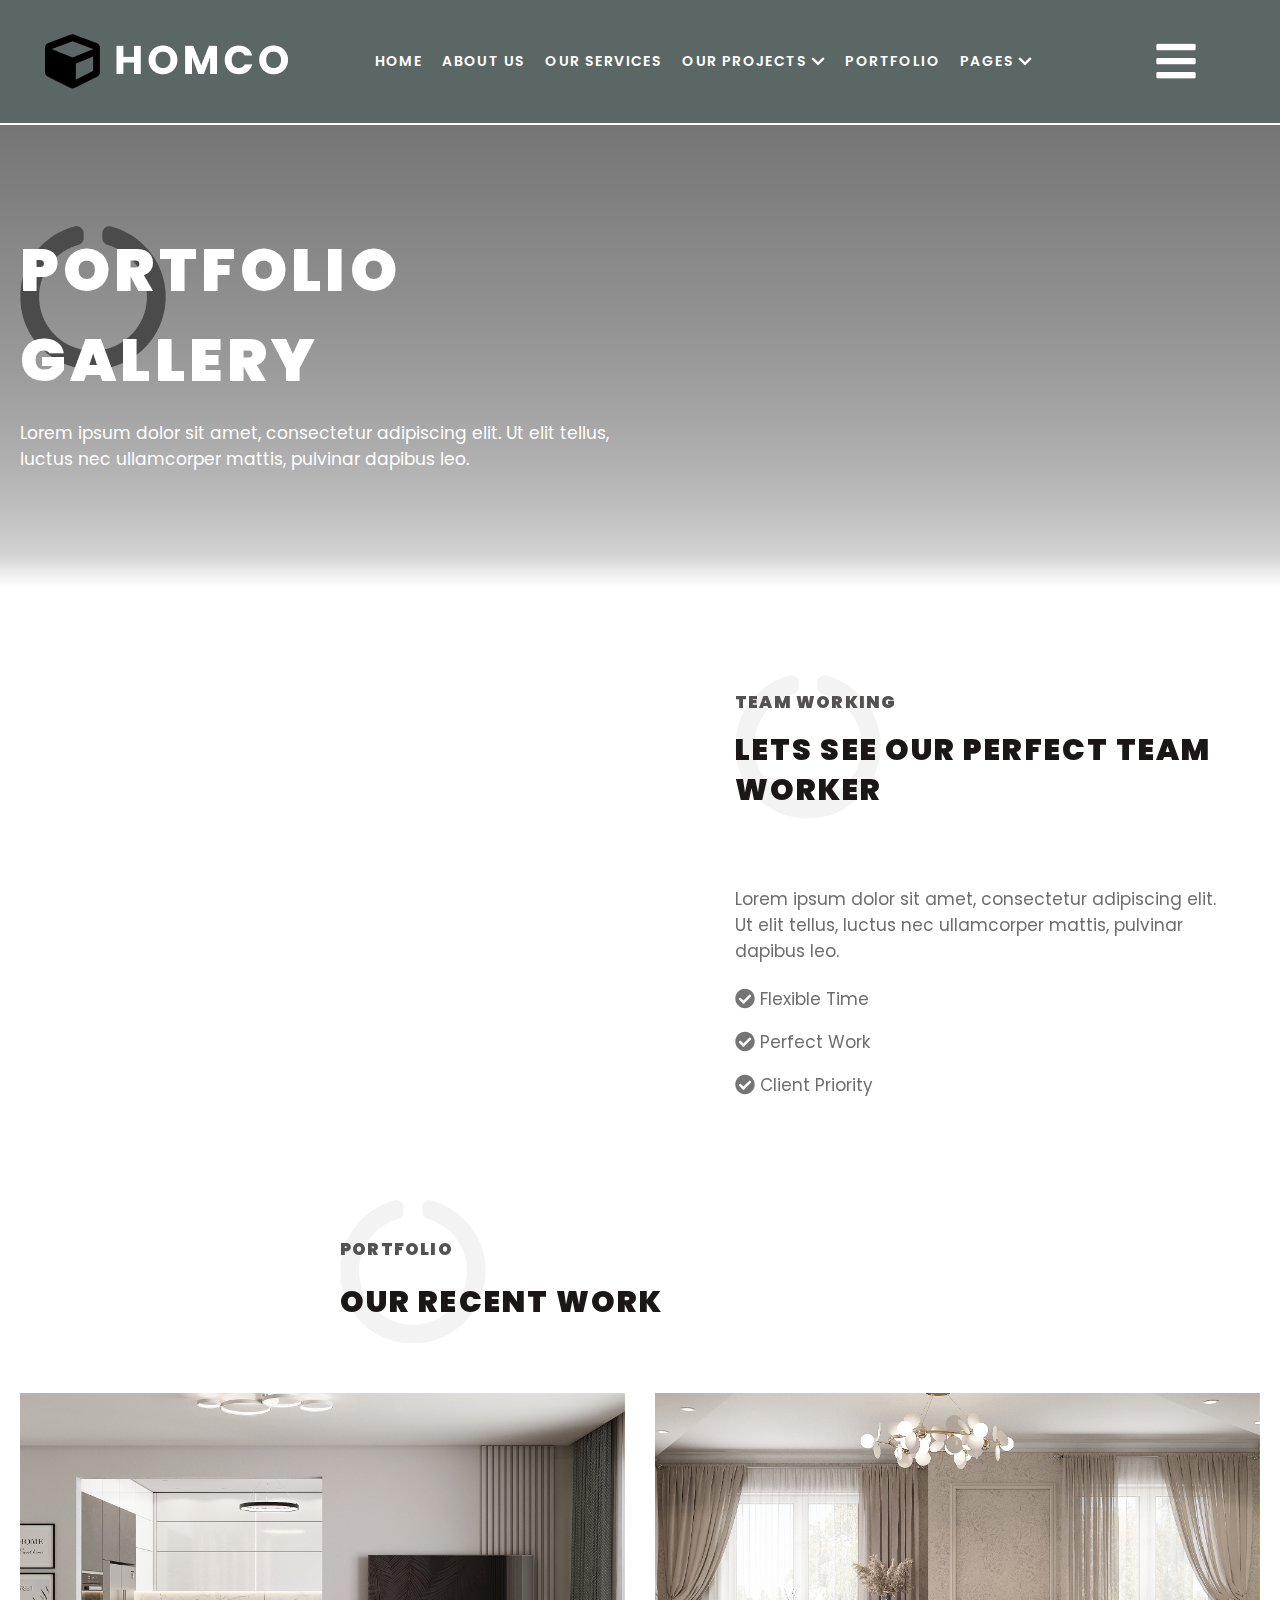
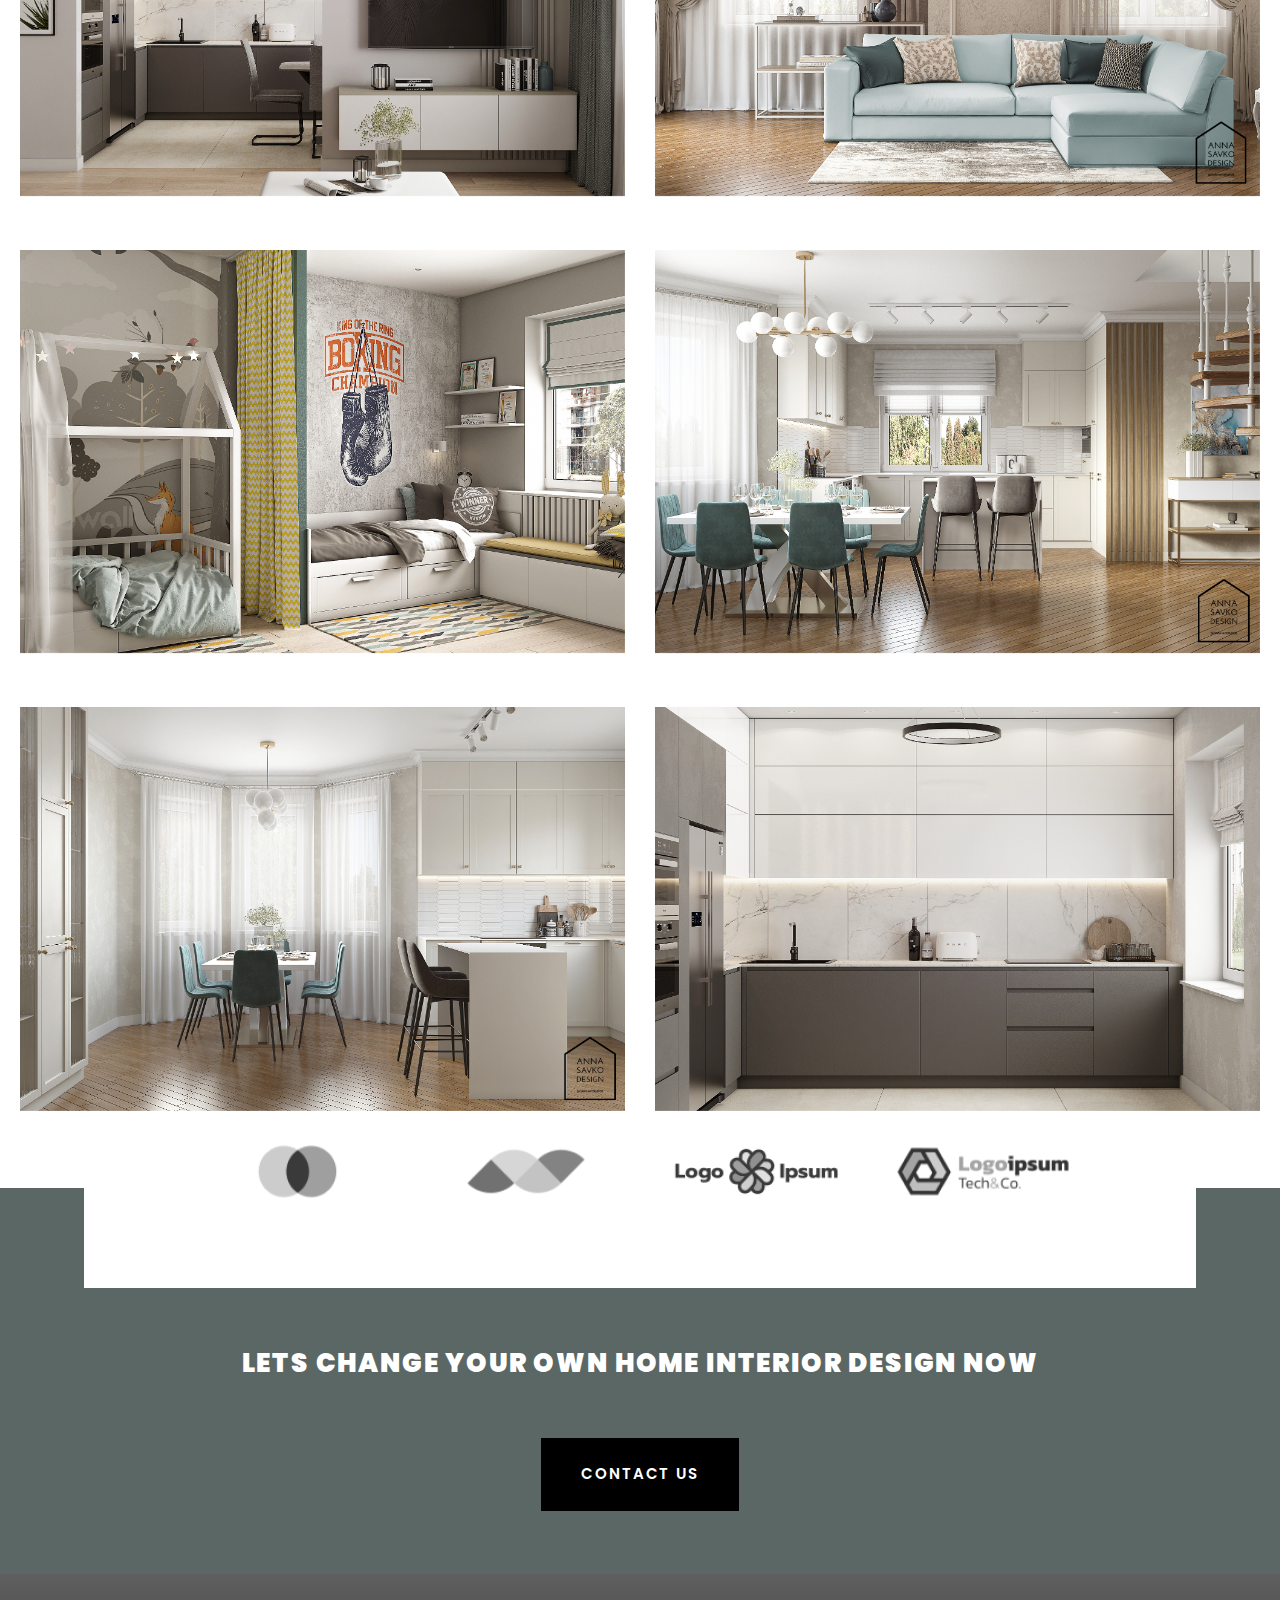
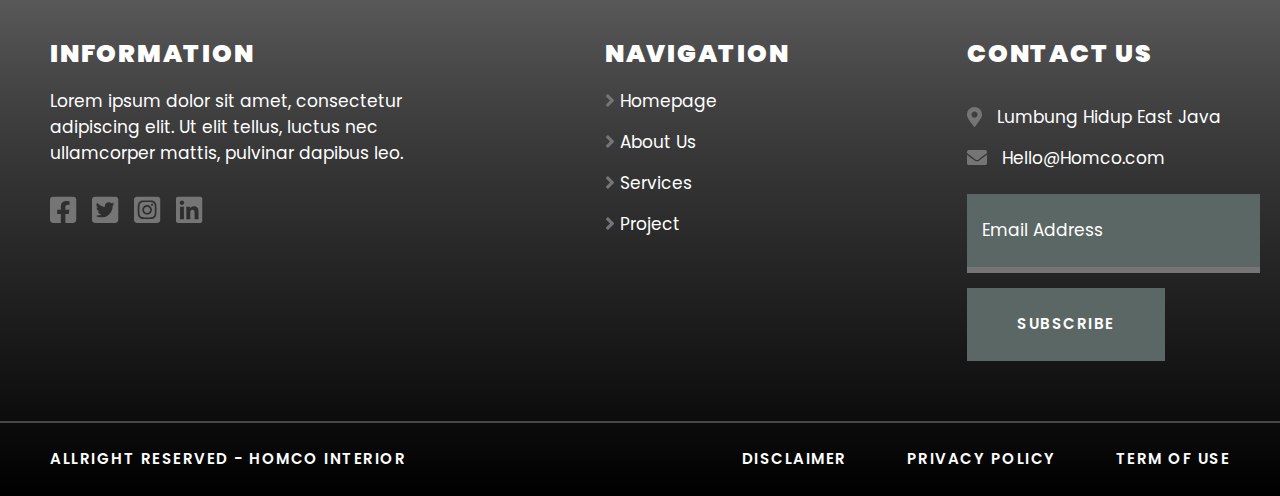
<file: portfolio.html>
<!DOCTYPE html>
<html lang="en">
  <head>
    <meta charset="UTF-8">
    <meta http-equiv="X-UA-Compatible" content="IE=edge">
    <meta name="viewport" content="width=device-width, initial-scale=1.0">
    <title>Homco interior</title>
    <link rel="stylesheet" href="./css/reset.css">
    <link rel="stylesheet" href="./css/styles.css">
    <link rel="stylesheet" href="./css/media.css">
    <link href="https://fonts.googleapis.com/css2?family=Poppins:wght@400;600;900&display=swap" rel="stylesheet">
    <link rel="stylesheet" href="https://cdn.jsdelivr.net/npm/swiper@8/swiper-bundle.min.css">
  </head>

<body>

<div class="wrapper">

  <header>
    <div class="header-bar">
      <a href="./index.html">
        <div class="logo-homco">
          <img src="./images/logo.png" alt="logo-homco">
        </div>
      </a>
      
        <div class="navigation-bar">
          <ul class="navigation">
            
            <li class="navigation__item">
              <a href="index.html" class="navigation__item-center">Home</a>
            </li>
              
              <li class="navigation__item">
                <a href="#" class="navigation__item-center">About us</a>
              </li>
                
                <li class="navigation__item">
                  <a href="#" class="navigation__item-center">Our services</a>
                </li>
           
                  <li class="navigation__item">
                    <a href="#" class="navigation__item-center">Our projects
                      <img src="./images/menu_item.png" alt="menu">
                    </a>
                  </li>
            
                    <li class="navigation__item">
                      <a href="portfolio.html" class="navigation__item-center">Portfolio</a>
                    </li>
            
                      <li class="navigation__item">
                        <a href="#" class="navigation__item-center">Pages
                          <img src="./images/menu_item.png" alt="menu">
                        </a>
                      </li>
          </ul>
        </div>
      
          <div class="offcanvas-menu">
              <a href="#">
                <img src="./images/offcanvas_menu.png" alt="Offcanvas Menu">
              </a>
            </div>
    </div>
    
    <div class="line"></div>
    
    <div class="portfolio-hero">
      
      <div class="portfolio-hero__title">
        <h1 class="portfolio-hero_h1">Portfolio Gallery</h1>
      </div>
        
        <div class="portfolio-hero__text">
          <p>
            Lorem ipsum dolor sit amet, consectetur adipiscing elit.
            Ut elit tellus, luctus nec ullamcorper mattis, pulvinar dapibus leo.
          </p>
        </div>
     </div>

  </header>
  
  <main class="portfolio-page">
    
    <section class="video-portfolio">
      
      <div class="video-portfolio__movie">
        <iframe 
            width="655" 
            height="412" 
            src="https://www.youtube.com/embed/EWUlg9oMxZo"
            title="YouTube video player" 
            frameborder="0" 
            allow="accelerometer; autoplay; clipboard-write; encrypted-media; gyroscope; picture-in-picture" 
            allowfullscreen>
          </iframe>
      </div>
      
        <div class="video-portfolio__description">

          <div class="video-portfolio__description-title">
            <h6>Team Working</h6>
            <h2>LETS SEE OUR PERFECT TEAM WORKER</h2>
          </div>

            <p class="video-portfolio__description-text">
              Lorem ipsum dolor sit amet, consectetur adipiscing elit.
              Ut elit tellus, luctus nec ullamcorper mattis, pulvinar dapibus leo.
            </p>
          
            <div class="video-portfolio__icon-list">

              <ul>
                <li class="video-portfolio__icon-list_item">
                  <img src="./images/icon_list_about_block.svg" alt="" class="icon-list__item-center">
                  Flexible Time
                </li>
                <li class="video-portfolio__icon-list_item">
                  <img src="./images/icon_list_about_block.svg" alt="" class="icon-list__item-center">
                  Perfect Work
                </li>
                <li class="video-portfolio__icon-list_item">
                  <img src="./images/icon_list_about_block.svg" alt="" class="icon-list__item-center">
                  Client Priority
                </li>
              </ul>

            </div>


        </div>
    </section>
    
    <section class="work-gallery">
      <div class="work-gallery__title">
        <h6>Portfolio</h6>
        <h2>OUR RECENT WORK</h2>
      </div>
      
      <div class="work-gallery__justify-gallery swiper">
        <div class="carouser-images__box swiper-wrapper">

          <div class="swiper-slide">
            <img src="./images/pic_hor_001.jpg" alt="" class="carouser-images__1">
          </div>

            <div class="swiper-slide">
              <img src="./images/pic_hor_002.jpg" alt="" class="carouser-images__2">
            </div>

              <div class="swiper-slide">
                <img src="./images/pic_hor_003.jpg" alt="" class="carouser-images__3">
              </div>

                <div class="swiper-slide">
                  <img src="./images/pic_hor_004.jpg" alt="" class="carouser-images__4">
                </div>

                <div class="swiper-slide">
                    <img src="./images/pic_hor_005.jpg" alt="" class="carouser-images__5">
                  </div>
        </div>
      </div>

      <div class="work-gallery__justify-gallery swiper">
        <div class="carouser-images__box swiper-wrapper">

          <div class="swiper-slide">
            <img src="./images/pic_hor_007.jpg" alt="" class="carouser-images__1">
          </div>

            <div class="swiper-slide">
              <img src="./images/pic_hor_010.jpg" alt="" class="carouser-images__2">
            </div>

              <div class="swiper-slide">
                <img src="./images/pic_hor_008.jpg" alt="" class="carouser-images__3">
              </div>

                <div class="swiper-slide">
                  <img src="./images/pic_hor_001.jpg" alt="" class="carouser-images__4">
                </div>

                <div class="swiper-slide">
                    <img src="./images/pic_hor_011.jpg" alt="" class="carouser-images__5">
                  </div>
        </div>
      </div>
      
      <div class="work-gallery__justify-gallery swiper">
        <div class="carouser-images__box swiper-wrapper">

          <div class="swiper-slide">
            <img src="./images/pic_hor_009.jpg" alt="" class="carouser-images__1">
          </div>

            <div class="swiper-slide">
              <img src="./images/pic_hor_005.jpg" alt="" class="carouser-images__2">
            </div>

              <div class="swiper-slide">
                <img src="./images/pic_hor_011.jpg" alt="" class="carouser-images__3">
              </div>

                <div class="swiper-slide">
                  <img src="./images/pic_hor_010.jpg" alt="" class="carouser-images__4">
                </div>

                <div class="swiper-slide">
                    <img src="./images/pic_hor_002.jpg" alt="" class="carouser-images__5">
                  </div>
        </div>
      </div>



    </section>
  </main>

  <footer>
    
    <div class="footer-box">
      
      <div class="footer-box__logo">
        <div class="footer-box__logo-block">
          <img src="./images/partner-logo1.png" alt="">
          <img src="./images/partner-logo2.png" alt="">
          <img src="./images/partner-logo3.png" alt="">
          <img src="./images/partner-logo4.png" alt="">
        </div>
      </div>

        <div class="footer-box__contact">
          <h1>LETS CHANGE YOUR OWN HOME INTERIOR DESIGN NOW</h1>
          <button class="footer-box_btn">
            <p class="hero_btn__text">
              Contact Us
            </p>
          </button>
        </div>
          
          <div class="footer-box__menu">
            
            <div class="footer-box__menu-info">
              
              <div class="footer-box__menu-info-information">
                
                <h4>Information</h4>
                  
                  <p class="footer-box__menu-info-text">
                    Lorem ipsum dolor sit amet, consectetur adipiscing elit. 
                    Ut elit tellus, luctus nec ullamcorper mattis, pulvinar dapibus leo.
                  </p>
                    
                    <div class="footer-box__menu-info-social-icon">
                      <ul class="footer-box__social-icon">
                        <li>
                          <img src="./images/footer_social_ico_facebook.svg" alt="">
                        </li>
                          <li>
                            <img src="./images/footer_social_ico_twitter.svg" alt="">
                          </li>
                            <li>
                              <img src="./images/footer_social_ico_instagram.svg" alt="">
                            </li>
                              <li>
                                <img src="./images/footer_social_ico_linkid.svg" alt="">
                              </li>
                      </ul>
                    </div>
              </div>
            
              
              <div class="footer-box__menu-navi">
                <h4>Navigation</h4>
                
                <ul class="footer-box__menu-navi-text">
                  <li>
                    <a href="#">
                      <img src="./images/arr-right-gray.svg" alt="">
                    </a>
                    Homepage
                  </li>
                    <li>
                      <a href="#">
                        <img src="./images/arr-right-gray.svg" alt="">
                      </a>
                      About Us
                    </li>
                      <li>
                        <a href="#">
                          <img src="./images/arr-right-gray.svg" alt="">
                        </a>
                        Services
                      </li>
                        <li>
                          <a href="#">
                            <img src="./images/arr-right-gray.svg" alt="">
                          </a>
                          Project
                        </li>
                </ul>
              </div>

                <div class="footer-box__menu-contact">
                  <h4>Contact Us</h4>
                    
                    <div class="footer-box__menu-contact-addres">
                      <img src="./images/addres.svg" alt="">
                        <p class="footer-box__menu-contact-text">
                          Lumbung Hidup East Java
                        </p>
                    </div>

                      <div class="footer-box__menu-contact-email">
                        <img src="./images/email.svg" alt="">
                          <p class="footer-box__menu-contact-text">
                            Hello@Homco.com
                          </p>
                      </div>

                        <div class="footer-box__menu-contact-subcribe">

                              
                          <div>
                            <form action="" method="post">
                              <input 
                                type="text" 
                                size="30"
                                class="color-input footer-box__menu-contact-text"
                                value="Email Address"
                              >
                            </form>
                              <div class="footer-box__menu-contact-subcribe-line"></div>
                            </div>

                            <button class="footer-box__menu-contact-subcribe-btn">
                              <p class="hero_btn__text">
                                Subscribe
                              </p>
                            </button>
                        </div>
                </div>
          </div>

            <div class="footer-line"></div>

            <div class="footer-box__site-policy">

                <div>
                  <p class="footer-box__site-policy-text">Allright Reserved - Homco Interior</p>
                </div>
                
                <div class="footer-box__site-policy-policy">
                  <p class="footer-box__site-policy-text">DIsclaimer</p>
                  <p class="footer-box__site-policy-text">Privacy Policy</p>
                  <p class="footer-box__site-policy-text">Term Of Use</p>
                </div>

            </div>
    </div>

  </footer>

</div>


<div class="wrapper-mobile">
  
  <header class="header-mobile">

    <div class="header-bar">
      <a href="./index.html">
        <div class="logo-homco">
          <img src="./images/logo.png" alt="logo-homco">
        </div>
      </a>
      
      <div class="navigation-bar">

        <ul class="navigation">
          <li class="navigation__item">
            <a href="./index.html" class="navigation__item-center">Home</a>
          </li>
            <li class="navigation__item">
              <a href="#" class="navigation__item-center">Our projects
                <img src="./images/menu_item.png" alt="menu">
              </a>
            </li>
              <li class="navigation__item">
                <a href="#" class="navigation__item-center">Pages
                  <img src="./images/menu_item.png" alt="menu">
                </a>
              </li>
        </ul>
      </div>

      <div class="offcanvas-menu">
        <a href="#">
          <img src="./images/offcanvas_menu.png" alt="Offcanvas Menu">
        </a>
      </div>

    </div>

    <div class="line"></div>

    <div class="portfolio-hero">
      
      <div class="portfolio-hero__title">
        <h1 class="portfolio-hero_h1">Portfolio Gallery</h1>
      </div>
        
        <div class="portfolio-hero__text">
          <p>
            Lorem ipsum dolor sit amet, consectetur adipiscing elit.
            Ut elit tellus, luctus nec ullamcorper mattis, pulvinar dapibus leo.
          </p>
        </div>
    </div>

  </header>

  <main class="main-mobile">
  
    <section class="video-portfolio-mobile">
      
      <div class="video-portfolio__movie">
        <iframe 
            width="655" 
            height="412" 
            src="https://www.youtube.com/embed/EWUlg9oMxZo"
            title="YouTube video player" 
            frameborder="0" 
            allow="accelerometer; autoplay; clipboard-write; encrypted-media; gyroscope; picture-in-picture" 
            allowfullscreen>
          </iframe>
      </div>
      
        <div class="video-portfolio__description">

          <div class="video-portfolio__description-title">
            <h6>Team Working</h6>
            <h2>LETS SEE OUR PERFECT TEAM WORKER</h2>
          </div>

            <p class="video-portfolio__description-text">
              Lorem ipsum dolor sit amet, consectetur adipiscing elit.
              Ut elit tellus, luctus nec ullamcorper mattis, pulvinar dapibus leo.
            </p>
        
        </div>

    </section>

    <section class="work-gallery">

      <div class="work-gallery__title">
        <h6>Portfolio</h6>
        <h2>OUR RECENT WORK</h2>
      </div>
      
      <div class="work-gallery__justify-gallery swiper">
        
        <div class="carouser-images__box swiper-wrapper">

          <div class="swiper-slide">
            <img src="./images/pic_vert_002.jpg" alt="" class="carouser-images__1">
          </div>

            <div class="swiper-slide">
              <img src="./images/pic_vert_011.jpg" alt="" class="carouser-images__2">
            </div>

              <div class="swiper-slide">
                <img src="./images/pic_vert_007.jpg" alt="" class="carouser-images__3">
              </div>

                <div class="swiper-slide">
                  <img src="./images/pic_vert_004.jpg" alt="" class="carouser-images__4">
                </div>

                <div class="swiper-slide">
                    <img src="./images/pic_vert_005.jpg" alt="" class="carouser-images__5">
                  </div>
        </div>
      </div>
      
        <div class="work-gallery__justify-gallery swiper">
         
          <div class="carouser-images__box swiper-wrapper">

            <div class="swiper-slide">
              <img src="./images/pic_hor_007.jpg" alt="" class="carouser-images__1">
            </div>

              <div class="swiper-slide">
                <img src="./images/pic_hor_010.jpg" alt="" class="carouser-images__2">
              </div>

                <div class="swiper-slide">
                  <img src="./images/pic_hor_008.jpg" alt="" class="carouser-images__3">
                </div>

                  <div class="swiper-slide">
                    <img src="./images/pic_hor_001.jpg" alt="" class="carouser-images__4">
                  </div>

                  <div class="swiper-slide">
                      <img src="./images/pic_hor_011.jpg" alt="" class="carouser-images__5">
                    </div>
          </div>
        
        </div>
      
      
    
    </section>


  </main>

  <footer class="footer-mobile">

    <div class="footer-box__menu">
            
      <div class="footer-box__menu-info">
        
        <div class="footer-box__menu-contact">
          <h4>Contact Us</h4>
            
            <div class="footer-box__menu-contact-addres">
              <a href="#">
                <img src="./images/addres.svg" alt="">
              </a>
                <a href="">
                  <p class="footer-box__menu-contact-text">
                    Lumbung Hidup East Java
                  </p>
                </a>
            </div>

              <div class="footer-box__menu-contact-email">
                <a href="mailto:Hello@Homco.com">
                  <img src="./images/email.svg" alt="">
                </a>
                  <a href="mailto:Hello@Homco.com">
                    <p class="footer-box__menu-contact-text">
                      Hello@Homco.com
                    </p>
                  </a>
              </div>

                <div class="footer-box__menu-contact-subcribe">

                      
                  <div>
                    <form action="" method="post">
                      <input 
                        type="email" 
                        size="30"
                        class="color-input footer-box__menu-contact-text"
                        placeholder="Email Address"
                      >
                    </form>
                      <div class="footer-box__menu-contact-subcribe-line"></div>
                    </div>

                    <button class="footer-box__menu-contact-subcribe-btn">
                      <p class="hero_btn__text">
                        Subscribe
                      </p>
                    </button>
                </div>
        </div>

        <div class="footer-box__menu-navi">
          <h4>Navigation</h4>
          
          <ul class="footer-box__menu-navi-text">
            
            <li>
              <a href="#">
                <img src="./images/arr-right-gray.svg" alt="">
                Homepage
              </a>
            </li>
              
              <li>
                <a href="#">
                  <img src="./images/arr-right-gray.svg" alt="">
                  About Us
                </a>
              </li>

                <li>
                  <a href="#">
                    <img src="./images/arr-right-gray.svg" alt="">
                    Services
                  </a>
                </li>

                  <li>
                    <a href="#">
                      <img src="./images/arr-right-gray.svg" alt="">
                      Project
                    </a>
                  </li>
          </ul>
        </div>

        <div class="footer-box__menu-info-social-icon">
          <ul class="footer-box__social-icon">
            
            <li>
              <a href="#">
                <img src="./images/footer_social_ico_facebook.svg" alt="">
              </a>
            </li>

              <li>
                <a href="#">
                  <img src="./images/footer_social_ico_twitter.svg" alt="">
                </a>
              </li>
                
                <li>
                  <a href="#">
                    <img src="./images/footer_social_ico_instagram.svg" alt="">
                  </a>
                </li>
                  
                  <li>
                    <a href="#">
                      <img src="./images/footer_social_ico_linkid.svg" alt="">
                    </a>
                    </li>
          </ul>
        </div>

      </div>

      <div class="footer-line"></div>

      <div class="footer-box__site-policy">

          <div>
            <p class="footer-box__site-policy-text">Allright Reserved - Homco Interior</p>
          </div>
          
          <div class="footer-box__site-policy-policy">
            <p class="footer-box__site-policy-text">DIsclaimer</p>
            <p class="footer-box__site-policy-text">Privacy Policy</p>
            <p class="footer-box__site-policy-text">Term Of Use</p>
          </div>

      </div>

    </div>

  </footer>

</div>

  <script src="https://cdn.jsdelivr.net/npm/swiper@8/swiper-bundle.min.js"></script>
  
  <script>
   const swiper = new Swiper('.swiper', {
  // Optional parameters
    slidesPerView: 4,
    spaceBetween: 10,
    direction: 'horizontal',
    loop: true,

  //autoplay: {
  //delay: 2000,
  //},

  // If we need pagination
    pagination: {
      el: '.swiper-pagination',
    },

  // Navigation arrows
    navigation: {
      nextEl: '.swiper-button-next',
      prevEl: '.swiper-button-prev',
    },

    breakpoints: {
    // when window width is >= 320px
      320: {
        slidesPerView: 2,
        spaceBetween: 10
      },
    // when window width is >= 480px
      1024: {
        slidesPerView: 2,
        spaceBetween: 30
      },
    // when window width is >= 640px
      1440: {
        slidesPerView: 3,
        spaceBetween: 40
      }
    },

    // And if we need scrollbar
      scrollbar: {
        el: '.swiper-scrollbar',
      },
    });

  </script>  






</body>

</html>
</file>
<file: css/styles.css>
* {
  box-sizing: border-box;
}

html, body {
  width: 100%;
  height: 100%;
}

.wrapper {
  width: 100%;
  height: 100%;
  position: relative;

}

.header-bar {
  /* max-width: 1440px; */
  max-width: 100%;
  min-height: 123px;

  display: flex;
  justify-content: center;
  gap: 75px;
  align-items: center;
  
  margin: 0 auto;
  /* margin-left: 10px;
  margin-right: 10px; */
  /* background: linear-gradient( white, 20%, #5b6764); */
  background: #5b6764;
}

.logo-homco {
  max-width: 245px;
  max-height: 63px;
  /* padding-right: 150px; */
}

.navigation {
  max-width: 793px;
  max-height: 123px;
  display: flex;
  justify-content: center;
  align-items: center;

  /* Text Navigation Button */
  font-family: 'Poppins';
  font-style: normal;
  font-weight: 600;
  font-size: 15px;
  line-height: 22px;
  /* identical to box height */
  text-align: center;
  letter-spacing: 0.1em;
  text-transform: uppercase;
  /* White */
  color: #FFFFFF;
}

.navigation__item {
  min-height: 123px;
  padding-left: 17px;
  padding-right: 17px;
  align-items: center;
}

.navigation__item-center {
  line-height: 123px;
 
}

.navigation__item:hover {
  /* padding-left: 17px;
  padding-right: 17px; */
  
  display: flex;
  justify-content: center;
  align-items: center;
    
  background-color: #5b6764;
  /* #545151; */
  box-shadow: 0 0 10px whitesmoke;
  cursor: pointer;
  
}

.offcanvas-menu {
  /* padding-right: 50px; */
  min-height: 123px;
  padding-left: 17px;
  padding-right: 17px;
  padding-top: 35px;
}

.offcanvas-menu:hover {
  box-shadow: 0 0 10px whitesmoke;
  cursor: pointer;
}

.line {
  max-width: 1440px;
  height: 0px;
  left: 0px;
  top: 123px;
  /* Border Color Overlay */
  border: 1px solid rgba(255, 255, 255, 0.25);

}

.hero {
  /* max-width: 1440px; */
  max-width: 100%;
  min-height: 773px;
  
  
  /* background: #959595; */
  background: linear-gradient(to top, white, 20%, #757575);
  /* background: linear-gradient(#f2f2f6, #d3d3e7); */
}

.hero_title {
  max-width: 1440px;
  min-height: 447px;
  margin: 0 auto;

  padding-top: 80px;
  padding-left: 50px;
  gap: 114px;

  display: flex;
  justify-content: ;
  align-items: center;

}

.hero__text {
  max-width: 655px;
  min-height: 477px;
}

h6 {
  font-family: 'Poppins';
  font-style: normal;
  font-weight: 900;
  font-size: 17px;
  line-height: 26px;
  /* identical to box height */
  letter-spacing: 0.07em;
  text-transform: uppercase;
  /* Primary */
  color: #545151;
} 

h1 {
  font-family: 'Poppins';
  font-style: normal;
  font-weight: 900;
  font-size: 60px;
  line-height: 90px;
  letter-spacing: 0.07em;
  text-transform: uppercase;
  /* White */
  color: #FFFFFF;
}

.hero__description {
  margin-bottom: 25px;
  /* Text Paragraph */
  font-family: 'Poppins';
  font-style: normal;
  font-weight: 400;
  font-size: 17px;
  line-height: 26px;
  /* White */
  color: #FFFFFF;
}

.hero_btn {
  width: 198px;
  height: 73px;
  background: #5b6764;
  text-align: center;
  cursor: pointer;
}

.hero_btn:hover {
  box-shadow: 0 0 15px whitesmoke;
}

.portfolio_btn {
  width: 198px;
  height: 73px;
  background: #5b6764;
  text-align: center;
  cursor: pointer;
}

.portfolio_btn:hover {
  box-shadow: 0 0 15px #5b6764;
}


.hero_btn__text {
  /* padding-left: 40px; */
  /* Text Button */
  font-family: 'Poppins';
  font-style: normal;
  font-weight: 600;
  font-size: 15px;
  line-height: 22px;
  /* identical to box height */
  text-align: center;
  letter-spacing: 0.1em;
  text-transform: uppercase;
  /* White */
  color: #FFFFFF;
}

.hero_image {
  max-width: 447px;
  max-height: 447px;
}

/* main ----------------------- */

.main-page {
  max-width: 1440px;
  min-height: 3933px;
  background: #FFFFFF;
  margin: 0 auto;
}

/* info Box ------------------- */

.info {
  max-width: 1282px;
  min-height: 296px;
  margin: 0 auto;
}

.info-box {
  display: flex;
  justify-content: space-between;
  align-items: center;
  margin: 0 auto;
  margin-left: 20px;
  margin-right: 20px;
  position: absolute;
  top: 800px;

}

.info-box__1 {
  max-width: 428px;
  min-height: 296px;
  background: black;
}

.info-box__2 {
  max-width: 428px;
  min-height: 296px;
  background: #5b6764;
}

.info-box__3 {
  max-width: 428px;
  min-height: 296px;
  background: black;
}

.box-conntent {
  min-height: 236px;
  padding: 30px;

  /* display: flex;
  flex-direction: column; */
}

h4 {
  font-family: 'Poppins';
  font-style: normal;
  font-weight: 900;
  font-size: 25px;
  line-height: 38px;
  letter-spacing: 0.07em;
  text-transform: uppercase;
  /* White */
  color: #FFFFFF;
}

.info-box__text {
  /* Text Paragraph */
  font-family: 'Poppins';
  font-style: normal;
  font-weight: 400;
  font-size: 17px;
  line-height: 26px;
  /* White */
  color: #FFFFFF;
  padding-top: 25px;
  padding-bottom: 25px;
}

/* About block -------------------------- */
.about-block {
  max-width: 1340px;
  min-height: 725px;
  display: flex;
  justify-content: space-between;
  align-items: center;
  margin: 0 auto;
}

.about-block__picture {
  max-width: 655px;
  min-height: 725px;
  
}

.about-block__description {
  padding-left: 25px;
}

.about-block__title {
  padding-top: 20px;
  background-image: url('../about_ico.png');
  background-repeat: no-repeat;
}

.about-block__img {
  max-width: 655px;
  min-height: 725px;
  object-fit: cover;
}

.about-block__text {
  /* Text Paragraph */
  font-family: 'Poppins';
  font-style: normal;
  font-weight: 400;
  font-size: 17px;
  line-height: 26px;

  padding-top: 20px ;
  padding-bottom: 20px;
  /* Paragraph Color */
  color: #6E6E6E;
}

h2 {
  font-family: 'Poppins';
  font-style: normal;
  font-weight: 900;
  font-size: 45px;
  line-height: 68px;
  letter-spacing: 0.07em;
  text-transform: uppercase;
  /* Heading Color */
  color: #1B1717;
}

.icon-list {
  max-width: 455px;
  min-height: 108px;
  display: flex;
  justify-content: space-between;
  align-items: center;
}

.icon-list__item-center {
  position: relative;
  top: 4px;
}

.icon-list__item {
  max-width: 312px;
  min-height: 26px;
  margin: 15px;
  text-align: center;
  
  font-family: 'Poppins';
  font-style: normal;
  font-weight: 400;
  font-size: 17px;
  line-height: 26px;

  color: #6E6E6E;
}

.counter-number {
  max-width: 655px;
  min-height: 96px;

  padding-top: 30px;
  /* padding-left: 65px; */
  padding-right: 65px;

  display: flex;
  justify-content: space-between;
  align-items: center;
  
  text-align: center;
}

.counter-number__text {
  font-family: 'Poppins';
  font-style: normal;
  font-weight: 600;
  font-size: 15px;
  line-height: 22px;
  /* identical to box height */
  text-align: center;
  letter-spacing: 0.1em;
  text-transform: uppercase;
  /* Secondary */
  color: #1B1717;
}

.work-procedure {
  max-width: 1340px;
  min-width: 514px;
  margin: 0 auto;
  margin-top: 100px;
}

.work-procedure__titlebox {
  max-width: 655px;
  min-width: 173px;
  padding-bottom: 68px;
  
  display: flex;
  flex-direction: column;
  gap: 38px;

  margin-left: 20px;
  padding-top: 20px;
  background-image: url('../about_ico.png');
  background-repeat: no-repeat;
}

.work-procedure__infobox {
  max-width: 1340px;
  min-width: 311px;

  display: flex;
  margin-left: 20px;
  margin-right: 20px;
  justify-content: space-between;
  align-content: center;
}

.work-procedure__infobox1 {
  max-width: 427px;
  min-width: 311px;
  border: 1px solid #DADADA;
  /* Text Paragraph */
  font-family: 'Poppins';
  font-style: normal;
  font-weight: 400;
  font-size: 17px;
  line-height: 26px;
  /* Paragraph Color */
  color: #6E6E6E;
  padding: 35px;
  
}

.work-procedure-infobox__title1 {
  font-family: 'Poppins';
  font-style: normal;
  font-weight: 900;
  font-size: 25px;
  line-height: 38px;
  letter-spacing: 0.07em;
  text-transform: uppercase; 
  /* Heading Color */
  color: #1B1717;
  padding-top: 18px;
  padding-bottom: 18px;
}

.work-procedure__infobox2 {
  max-width: 426px;
  min-width: 311px;
  /* Text Paragraph */
  font-family: 'Poppins';
  font-style: normal;
  font-weight: 400;
  font-size: 17px;
  line-height: 26px;
  /* Paragraph Color */
  color: white;
  background-color: #5b6764;
  padding: 35px;
}

.work-procedure-infobox__title2 {
  font-family: 'Poppins';
  font-style: normal;
  font-weight: 900;
  font-size: 25px;
  line-height: 38px;
  letter-spacing: 0.07em;
  text-transform: uppercase;
  /* White */
  color: #FFFFFF;
  padding-top: 18px;
  padding-bottom: 18px;
}

/* carousel-box------------------ */

.carouser-images {
  margin-top: 200px;
  
}

.swiper {
  padding-top: 100px;
  margin: 0 auto;
  max-width: 90%;
  
  min-height: 300px;
}

.swiper-wrapper {
  padding-top: 50px;
}



/* portfolio box------------------------ */

.portfolio {
  margin-top: 100px;
}

.portfolio-box {
  max-width: 1340px;
  min-height: 760px;

  margin: 0 auto;
  margin-left: 20px;
  margin-right: 20px;

  display: flex;
  gap: 30px;
  justify-content: space-between;
  align-items: center;
}

.portfolio-box__description {
  max-width: 655px;
  min-height: 471px;
}

.portfolio-box__description-title {
  max-width: 655px;
  min-height: 275px;

  display: flex;
  flex-direction: column;
  gap: 15px;

  padding-top: 20px;
  padding-bottom: 20px;
  background-image: url('../about_ico.png');
  background-repeat: no-repeat;
}

.portfolio-box__description-text {
  font-family: 'Poppins';
  font-style: normal;
  font-weight: 400;
  font-size: 17px;
  line-height: 26px;
  /* Paragraph Color */
  color: #6E6E6E;
  /* margin-top: 15px;
  margin-bottom: 30px; */

}

.portfolio-box__pictures {
  max-width: 655px;
  min-height: 760px;

  position: relative;

  display: flex;
  flex-direction: column;
  gap: 60px;

}

.portfolio-box__front-pictures {
  max-width: 546px;
  z-index: 10;
  border: 1px solid #DADADA;
}

.portfolio-box__front-pictures:hover {
  z-index: 100;
  transition: 0.5s;
  cursor: pointer;
  box-shadow: 0 0 15px gray;
}

.portfolio-box__central-pictures {
  max-width: 546px;
  position: absolute;
  left: -100px;
  bottom: 175px; 
  z-index: 5;
  border: 1px solid #DADADA;
}

.portfolio-box__central-pictures:hover {
  /* max-width: 566px; */
  z-index: 100;
  transition: 0.5s;
  cursor: pointer;
  box-shadow: 0 0 15px whitesmoke;
}

.portfolio-box__back-pictures {
  max-width: 546px;
  z-index: 1;
  border: 1px solid #DADADA;
  
}

.portfolio-box__back-pictures:hover {
  z-index: 100;
  transition: 0.5s;
  cursor: pointer;
  box-shadow: 0 0 15px gray;
}


/* choise box--------------------- */

.choise {
  margin-top: 100px;
}

.choise-box {
  max-width: 1390px;
  min-height: 480px;

  display: flex;
  gap: 30px;

  margin-left: 20px;
  margin-right: 20px;

}


.choise-box__discription {
  max-width: 655px;
  min-height: 480px;

}

.choise-box__discription-title {
  max-width: 655px;
  min-height: 275px;

  display: flex;
  flex-direction: column;
  gap: 15px;

  padding-top: 20px;
  background-image: url('../about_ico.png');
  background-repeat: no-repeat;
}

.choise-box__discription-text {
  /* Text Paragraph */
  font-family: 'Poppins';
  font-style: normal;
  font-weight: 400;
  font-size: 17px;
  line-height: 26px;
  /* Paragraph Color */
  color: #6E6E6E;
  padding-top: 15px;
  padding-bottom: 15px;
}

.feedback {
  margin-top: 100px;
}

.feedback-box {
  max-width: 1340px;
  
  min-height: 302px;
  margin: 0 auto;

  display: flex;
  justify-content: space-between;
  gap: 30px;

  margin-left: 20px;
  margin-right: 20px;
}

.feedback-box__description {
  max-width: 655px;
  min-height: 300px;
  display: flex;
  flex-direction: column;
  gap: 15px;

  padding-top: 20px;
  background-image: url('../about_ico.png');
  background-repeat: no-repeat;
}

.user-feedback__text {
  /* Text Paragraph */
  font-family: 'Poppins';
  font-style: normal;
  font-weight: 400;
  font-size: 17px;
  line-height: 26px;
  /* Paragraph Color */
  color: #6E6E6E;
}

.feedback-box__user-feedback {
  max-width: 655px;
  min-height: 302px;

  display: flex;
  flex-direction: column;
  gap: 15px;

  border: 1px solid #DADADA;

  padding: 30px;
}

.user-feedback__star-img {
  max-width: 174px;
  min-height: 23px;
  display: flex;
  gap: 15px;
}

.user-feedback__foto-and-name {
  display: flex;
  gap: 15px;
  
}

.user-feedback__ava {
  max-width: 85px;
}

.h6-black {
  color: black;
}

.user-feedback__name {
  display: flex;
  flex-direction: column;
  gap:5px;
  justify-content: center;
}

.user-feedback__name-descrition {
  font-family: 'Poppins';
  font-style: normal;
  font-weight: 600;
  font-size: 15px;
  line-height: 22px;
  /* identical to box height */
  
  letter-spacing: 0.1em;
  text-transform: uppercase;
  
  /* Primary */
  
  color: #757575;
}

.footer-box {
  /* max-width: 1440px; */
  max-width: 100%;
  min-height: 710px;
  margin: 0 auto;
  background-color: #FFFFFF;

  position: relative;
}

.footer-box__logo {
  max-width: 1112px;
  min-height: 173px;
  margin: 0 auto;
  background-color: #FFFFFF;

  position: relative;
  z-index: 10;
}

.footer-box__logo-block {
  max-width: 884px;
  min-height: 13px;
  margin: 0 auto;

  display: flex;
  justify-content: space-between;
  background-color: #FFFFFF;
}

.footer-box__contact {
  max-width: 1340px;
  min-height: 386px;

  margin: 0 auto;
  padding-top: 103px;
  padding-left: 114px;
  padding-right: 114px;

  background: #5b6764;
  position: relative;
  top: -100px;
  
  z-index: 5;

}

.footer-box_btn {
  width: 198px;
  height: 73px;

  background: black;

  text-align: center;

  cursor: pointer;
}
.footer-box_btn:hover {
  box-shadow: 0 0 15px whitesmoke;
}

.footer-box__menu {
  /* width: 1440px; */
  width: 100%;
  min-height: 789px;

  margin: 0 auto;

  /* background: black; */

  background: linear-gradient(to bottom, white, 20%, black);
  /* position: relative; */
  position: absolute;
  z-index: 1;

  top: 190px;
}

/* ------------------------- */

.footer-box__menu-info {
  max-width: 1341px;
  min-height: 320px;

  margin: 0 auto;

  display: flex;
  justify-content: space-between;

  /* margin-left: 20px;
  margin-right: 20px; */
}

.footer-box__menu-info-information {
  max-width: 427px;
  min-height: 196px;
  padding-top: 330px;
  padding-left: 50px;
  
}

.footer-box__menu-info-text {
  font-family: 'Poppins';
  font-style: normal;
  font-weight: 400;
  font-size: 17px;
  line-height: 26px;
  /* White */
  color: #FFFFFF;
  padding-top: 15px;
  padding-bottom: 30px;
}

.footer-box__menu-info-social-icon {
  max-width: 153px;
  min-height: 35px;

  display: flex;
  justify-content: space-between;
}

.footer-box__social-icon {
  display: flex;
  gap: 15px;
}

.footer-box__menu-navi {

  max-width: 313px;
  min-height: 202px;
 
  padding-top: 330px;
}

.footer-box__menu-navi-text {
  font-family: 'Poppins';
  font-style: normal;
  font-weight: 400;
  font-size: 17px;
  line-height: 26px;
  /* White */
  color: #FFFFFF;

  display: flex;
  flex-direction: column;
  gap: 15px;

  padding-top: 15px;
  /* padding-left: 10px; */
}


.footer-box__menu-contact {
  max-width: 313px;
  min-height: 320px;
  padding-top: 330px;
  padding-right: 20px;
}

.footer-box__menu-contact-addres {
  display: flex;
  gap: 15px;

  padding-top: 31px;
}

.footer-box__menu-contact-email {
  display: flex;
  gap: 15px;

  padding-top: 15px;
  line-height: 11px;
  align-items: center;
}

.footer-box__menu-contact-subcribe {
  max-width: 312px;
  min-height: 161px;
  display: flex;
  flex-direction: column;
  gap: 15px;
  padding-top: 23px;
}


.footer-box__menu-contact-subcribe-btn {
  max-width: 198px;
  min-height: 73px;

  background: #5b6764;

  text-align: center;
  cursor: pointer;

}

.footer-box__menu-contact-subcribe-btn:hover {
  box-shadow: 0 0 10px whitesmoke;
}

.footer-box__menu-contact-text {
  font-family: 'Poppins';
  font-style: normal;
  font-weight: 400;
  font-size: 17px;
  line-height: 26px;
  /* identical to box height */
  /* White */
  color: #FFFFFF;
}

.footer-box__form-size {
  padding-left: 20px;
}

.color-input {
  max-width: 293px;
  min-height: 73px;
  background-color: #5b6764;;
  color: #FFFFFF;
  padding-left: 15px;
}

.footer-box__menu-contact-subcribe-line {
  max-width: 312px;
  min-height: 0px;
  border: 3px solid #757575;
}

.footer-line {
  max-width: 1340px;
  min-height: 0px;
  margin: 0 auto;
  border: 1px solid rgba(255, 255, 255, 0.25);
  margin-top: 60px;
}

.footer-box__site-policy {
  max-width: 1440px;
  min-height: 73px;

  margin: 0 auto;

  display: flex;
  align-items: center;
  justify-content: space-between;

  padding-left: 50px;
  padding-right: 50px;
}

.footer-box__site-policy-policy {
  display: flex;
  gap: 60px;
}

.footer-box__site-policy-text {
  font-family: 'Poppins';
  font-style: normal;
  font-weight: 600;
  font-size: 15px;
  line-height: 22px;
  /* identical to box height */
  letter-spacing: 0.1em;
  text-transform: uppercase;
  /* White */
  color: #FFFFFF;
}



/* -------------- */

.fullscreen-bg {
  overflow: hidden;
  z-index: -100;
  position: relative;
  height: 100%;
  width: 100%;
  padding-top:45%;
}

.fullscreen-bg__video {
  position: absolute;
  top: 0;
  left: 0;
  width: 100%;
}

/* ------------------- */

/* -------------- portfolio pages -----------------*/

.portfolio-hero {
  max-width: 100%;
  min-height: 462px;
  margin: 0 auto;
  align-items: center;

  display: flex;
  flex-direction: column;
  gap: 15px;

  
  padding-left: 20px;
  padding-right: 20px;
  
  background: linear-gradient(to top, white, 20%, #757575);
  
}

.portfolio-hero__title {
  max-width: 655px;
  min-height: 180px;
  margin-top: 100px;
  margin-right: 635px;
  background-image: url(../images/about_ico_gray.png);
  background-repeat: no-repeat;
}

.portfolio-hero__text {
  max-width: 655px;
  min-height: 52px;
  margin-right: 635px;


  font-family: 'Poppins';
  font-style: normal;
  font-weight: 400;
  font-size: 17px;
  line-height: 26px;
  /* White */
  color: #FFFFFF;
}

/* -------------- main -------------- */

.portfolio-page {
  max-width: 1440px;
  min-height: 2043px;
  background: #FFFFFF;
  margin: 0 auto;
}

/* ------ video portfolio ------ */

.video-portfolio {
  max-width: 1440px;
  min-height: 612px;
  margin: 0 auto;

  display: flex;
  gap: 30px;

  margin-left: 50px;
  margin-right: 50px;

  align-items: center;
}

.video-portfolio__description {
  max-width: 655px;
  min-height: 412px;

  display: flex;
  flex-direction: column;
  gap: 5px;
  
}

.video-portfolio__description-title {
  max-width: 655px;
  min-height: 207px;

  padding-top: 15px;

  display: flex;
  flex-direction: column;
  gap: 15px;

  background-image: url('../about_ico.png');
  background-repeat: no-repeat;
}
.video-portfolio__description-text {
  /* Text Paragraph */
  font-family: 'Poppins';
  font-style: normal;
  font-weight: 400;
  font-size: 17px;
  line-height: 26px;
  /* Paragraph Color */
  color: #6E6E6E;
}

.video-portfolio__icon-list {
  max-width: 250px;
  min-height: 26px;
}

.video-portfolio__icon-list_item {
  
  margin-top: 15px;
  margin-bottom: 15px;
  
  
  font-family: 'Poppins';
  font-style: normal;
  font-weight: 400;
  font-size: 17px;
  line-height: 26px;

  color: #6E6E6E;
}

/* ------ work gallery ------ */

.work-gallery {
  max-width: 1340px;
  min-height: 1331px;

  margin: 0 auto;

  padding: 0 20px 0 20px;

}

.work-gallery__title {
  max-width: 655px;
  min-height: 173px;

  padding: 15px 20px 0 0;
  margin-left: 20px;

  background-image: url('../about_ico.png');
  background-repeat: no-repeat;
}

.work-gallery__justify-gallery {
  max-width: 1340px;
  min-height: 350px;
}

/* -------------------- */
/* ---mobile version--- */
/* -------------------- */

.wrapper-mobile {
  display: none;
}

.header-mobile-hero {
  max-width: inherit;
  
  padding: 20px 20px 20px 20px;
  
  
  display: flex;
  flex-direction: column;
  align-items: center;
  
  background: linear-gradient(to top, white, 20%, #757575);
}

.main-mobile {
  max-width: inherit;

}

.info-box-mobile {
  max-width: inherit;

  display: flex;
  flex-direction: column;
  align-items: center;

  padding: 0 20px 20px 20px;
}

.about-mobile {
  max-width: inherit;
}

.about-block-mobile__img {
  max-width: inherit;
  /* padding: 0 10px 0 10px; */
}

.work-procedure-mobile {
  padding: 0 20px 20px 20px;
}
.about-block-mobile__title {
  max-width: 576px;
  display: flex;
  flex-direction: column;
  gap: 25px;
  padding: 10px 0 10px 0;

  background-image: url('../about_ico.png');
  background-repeat: no-repeat;
}

.carousel-img-mobile {
  margin-bottom: 20px;
}
</file>
<file: css/media.css>
/* Extra extra large */
@media screen and (max-width: 1400px) {
  .navigation__item {
    padding-left: 14px;
    padding-right: 14px;
}

/* Extra large */
@media screen and (max-width: 1300px) {
  .navigation__item {
    padding-left: 10px;
    padding-right: 10px;
  }
  .navigation {
    font-size: 14px;
  }
  .hero_title  {
    max-width: 700px;
    padding-top: 20px;
    padding-left: 0px;
    
    flex-direction: column-reverse;
    gap: 12px;
  }

  .hero__description {
    padding-left: 7px;
  }

  .hero__text {
    min-height: 255px;
    display: flex;
    flex-direction: column;
    align-items: center;
  }
  h1 {
    font-size: 26px;
    line-height: 50px;
  }
  h2 {
    font-size: 30px;
    line-height: 40px;
  }


  .about-block {
    max-width: 1024px;
  }
  .about-block__img {
    padding: 20px;
  }

  .about-block__description {
    padding-left: 0; 
    padding-right: 20px;
  }
  
  .counter-number {
    min-height: 92px;
    padding-top: 0;
    padding-left: 0;
    padding-right: 0;
  }

  .footer-box__contact {
    display: flex;
    flex-direction: column;
    gap: 50px;
    align-items: center;
    padding-top: 150px;
    padding-left: 110px;
    padding-right: 110px;
  }

  .portfolio-box {
    gap: 100px;
  }

  .portfolio-hero_h1 {
    font-size: 60px;
    line-height: 90px;
  }

  .work-gallery__title {
    max-width: 600px;
    min-height: 144px;

    display: flex;
    flex-direction: column;
    justify-content: center;
    gap: 20px;
    margin: 0 auto;
  }

}

@media screen and (max-width: 1200px) {
  .navigation {
    font-size: 14px;
  }
  
  .navigation__item {
    padding-left: 9px;
    padding-right: 9px;
  }

  .header-bar {
    justify-content: space-between;
    gap: 15px;
  }

  .portfolio-box {
    gap: 100px;
  }
}

@media screen and (max-width: 1100px) {
  .navigation {
    font-size: 12.5px;
  }

  .navigation__item {
    padding-left: 8px;
    padding-right: 8px;
  }

  .logo-homco {
    padding-left: 20px;
  }

  .header-bar {
    justify-content: space-between;
    gap: 22px;
  }

  h4 {
    font-size: 23px;
  }

  .portfolio-box {
    gap: 100px;
  }

  iframe {
    width: 605px;
  }
  
  .choise-box__discription-title {
    min-height: 175px;
  }

  /* .footer-box__contact {
    display: flex;
    flex-direction: column;
    gap: 50px;
    align-items: center;
    padding-top: 150px;
    padding-left: 110px;
    padding-right: 110px;
  } */

   /* PORTFOLIO PAGE */

   .portfolio-hero {
    min-height: 340px;
    justify-content: center;
  }

  .portfolio-hero_h1 {
    font-size: 43px;
  }

  .portfolio-hero__title {
    max-width: 500px;
    padding-top: 25px;
    margin: 0 auto;
  }

  .portfolio-hero__text {
    max-width: 500px;
    margin: 0 auto;
    font-size: 14px;
  }

  .work-gallery {
    min-height: min-content;
  }

  /* ------------------- */



}


/* Large */
@media screen and (max-width: 1023px) {
  
  .wrapper {
    display: none;
  }
  
  .wrapper-mobile {
    display: block;
  }

  .header-bar {
    box-sizing: inherit;
    
  }

  .navigation {
    font-size: 14px;
  }

  .hero_image {
    max-width: 345px;
  }

  .hero_title {
    min-height: inherit;
  }

  .hero__text {
    min-height: inherit;
    gap: 20px;
  }

  .box-conntent {
    min-height: inherit;
    padding: 15px;
  
    display: flex;
    flex-direction: column;
  }

  .info-box__1, .info-box__2, .info-box__3  {
    max-width: 576px;
    min-height: inherit;
  }
 
  h4 {
    font-size: 24px;
  }

 /* .info-box__text {
    font-size: 14px;
    padding: 8px 0 8px 0;
  } */

  .about-block {
    min-height: inherit;

    flex-direction: column-reverse;
    align-items: center;
    padding: 0 20px 20px 20px;
  }

  .about-block__picture {
    max-width: 100%;
    min-height: inherit;
    
  }

  .about-block__description {
    max-width: 576px;
    padding: 0;
  }

  .about-block__title {
    padding-top: 0;
  }

  .work-procedure__titlebox {
    max-width: 576px;
    margin: 0 auto;
    padding-bottom: 28px;
    gap: 35px;
  }

  .work-procedure__infobox {
    max-width: 576px;
    margin: 0 auto;
    flex-direction: column;
    align-items: center;
  }

  .work-procedure__infobox1,
  .work-procedure__infobox2 {
    max-width: 576px;
    margin: 0 auto;

    padding: 25px;
  }

  .work-procedure-infobox__title1,
  .work-procedure-infobox__title2 {
    font-size: 24px;
    padding: 8px 0 8px 0;
  }

  .about-block__text,
  .info-box__text,
  .work-procedure-infobox__text,
  .portfolio-box__description-text,
  .choise-box__discription-text,
  .user-feedback__text,
  .footer-box__menu-contact-text,
  .footer-box__menu-navi-text,
  .footer-box__menu-info-text {
    font-size: 14px;
    padding: 8px 0 8px 0;
  }

  .portfolio-box {
    flex-direction: column;
    gap:20px;
    /* padding: 0 20px 20px 20px; */
    margin: 0 20px 0 20px;
  }

  .portfolio-box__description {
    display: flex;
    flex-direction: column;
    align-items: center;
    min-height: min-content;
  }

  .portfolio-box__description-title {
    max-width: inherit;
    min-height: min-content;
  }

  .portfolio-box__pictures {
    max-width: inherit;
    min-height: min-content;
    gap:10px;

  }

  .portfolio-box__back-pictures, 
  .portfolio-box__central-pictures,
  .portfolio-box__front-pictures {
    position: static;
    max-width: 100%;
  }

  .choise-box {
    flex-direction: column-reverse;
    align-items: center;
    margin: 0;
    padding: 0 20px 20px 20px;
  }

  .choise-box__discription {
    display: flex;
    flex-direction: column;
    max-width: inherit;
    min-height: min-content;
    align-items: center;
  }

  /* .choise-box__video {
    
  } */

  iframe {
    max-width: 100%;
  }

  .choise-box__discription-title {
    gap: 10px;
  }

  /* .choise-box__discription-text {
    font-size: 14px;
  } */

  .feedback-box {
    flex-direction: column;
    align-items: center;
    margin: 0;
    padding: 0 20px 20px 20px;
  }

  .feedback-box__description {
    min-height: min-content;
  }

  .footer-box__menu {
    position: static;
    min-height: 100%;
  }

  .footer-box__menu-contact {
    padding-top: 150px;
    padding-left: 0;
  }

  .footer-box__menu-contact-subcribe-btn {
    min-height: 60px;
    max-width: 246px;
    padding-left: 76px;
    padding-right: 76px;
  }



  .footer-box__menu-info {
    flex-direction: column;
    align-items: center;
  }

  .footer-box__menu-info-information {
    display: flex;
    flex-direction: column;
    align-items: center;
  }

  .footer-box__menu-navi {
    max-width: inherit;
    min-height: min-content;
    padding-top: 0;
    padding-bottom: 20px;
    text-align: center;
  }

  .footer-box__menu-navi-text {
    flex-direction: row;
    max-width: inherit;
    min-height: min-content;
    
  }

  .footer-box__menu-contact {
      display: flex;
      flex-direction: column;
      align-items: center;

      padding-right: 0;
    }

    .footer-box__menu-contact-text {
      text-align: center;
    }


    .footer-box__menu-contact-addres,
    .footer-box__menu-contact-email,
    .footer-box__menu-contact-subcribe {
      padding-top: 0;
    }

    .color-input {
      min-height: 42px;
    }
    .footer-line {
      margin-top: 20px;
    }


    .footer-box__menu-contact-subcribe,
    .footer-box__menu-contact-addres {
      align-items: center;
    }

    .footer-box__site-policy-text {
      font-size: 13px;
    }

    .footer-box__site-policy {
      max-width: inherit;
      min-height: max-content;
      flex-direction: column;
      align-items: center;
      padding: 15px;
      gap: 12px;
    }

    .footer-box__site-policy-policy {
      gap: 10px;
    }


    /* PORTFOLIO PAGE */

    .video-portfolio-mobile {
      display: flex;
      flex-direction: column-reverse;
      justify-content: center;
      align-items: center;
      padding: 20px;
      gap: 20px;
    }

    .video-portfolio__description,
    .video-portfolio__description-title {
      max-width: 600px;
      min-height: 150px;
    }

    .work-gallery {
      min-height: min-content;
    }
    /* ----------- */
  }

}

/* Medium */
@media screen and (max-width: 768px) {
  .header-bar {
    box-sizing: inherit;
    justify-content: center;
    gap: 80px;
  }

  .navigation-bar {
    display: none;
  }
  
  /* .offcanvas-menu {
    padding-right: 0px;
  } */

}

/* Small */
@media screen and (max-width: 576px) {
  .header-bar {
    box-sizing: inherit;
  }

}
</file>
